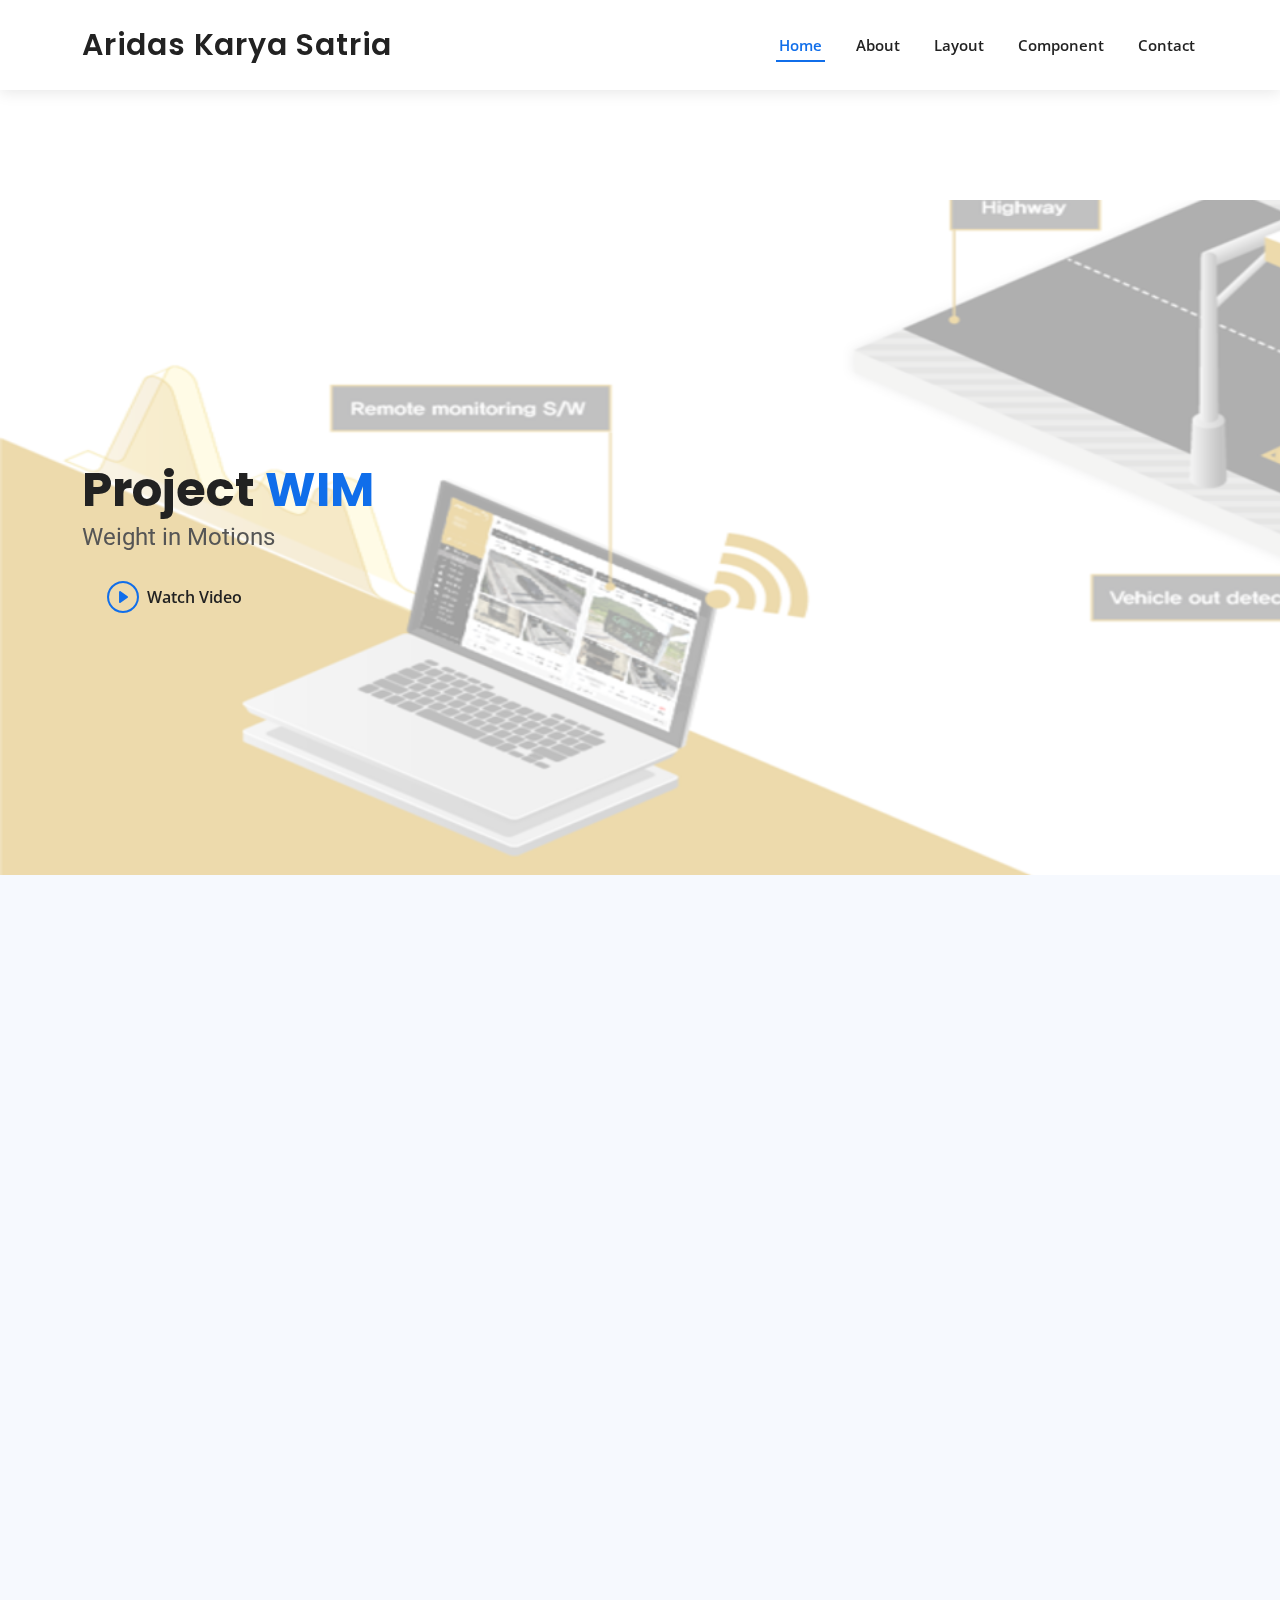
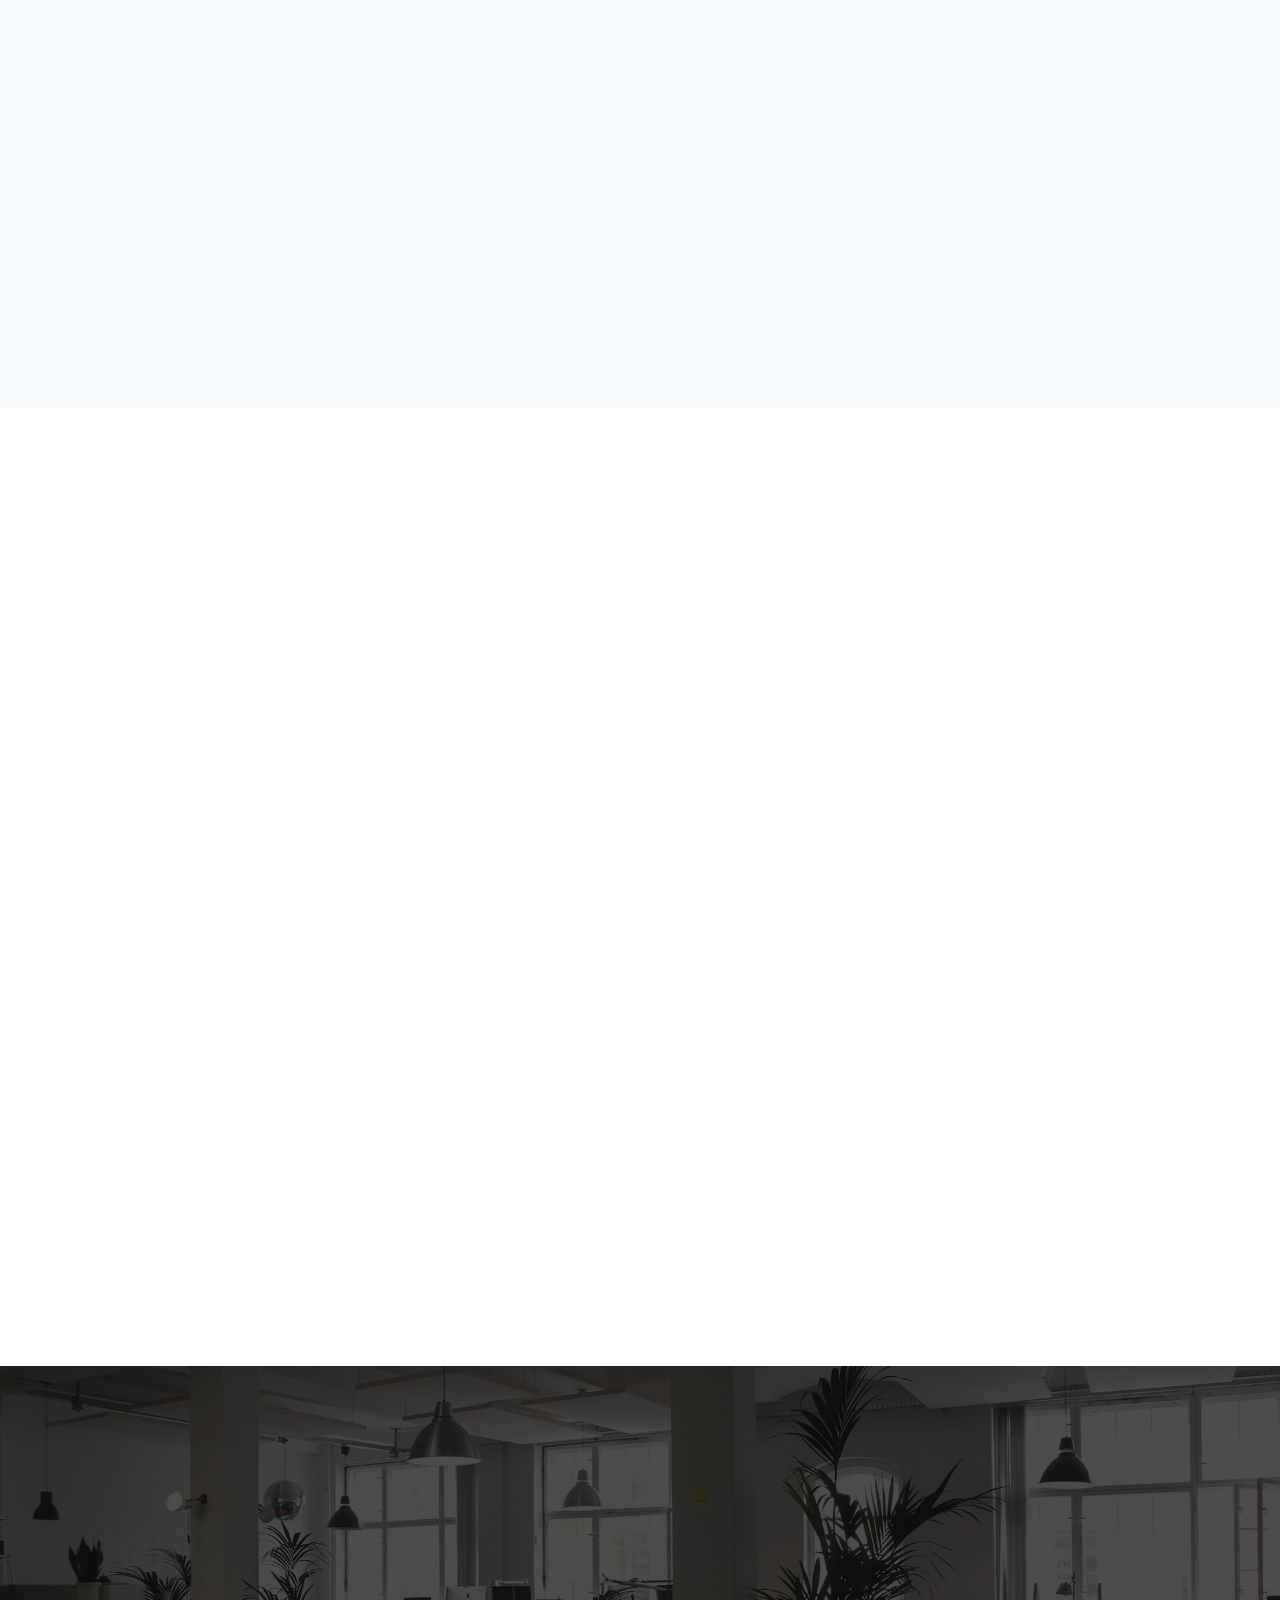
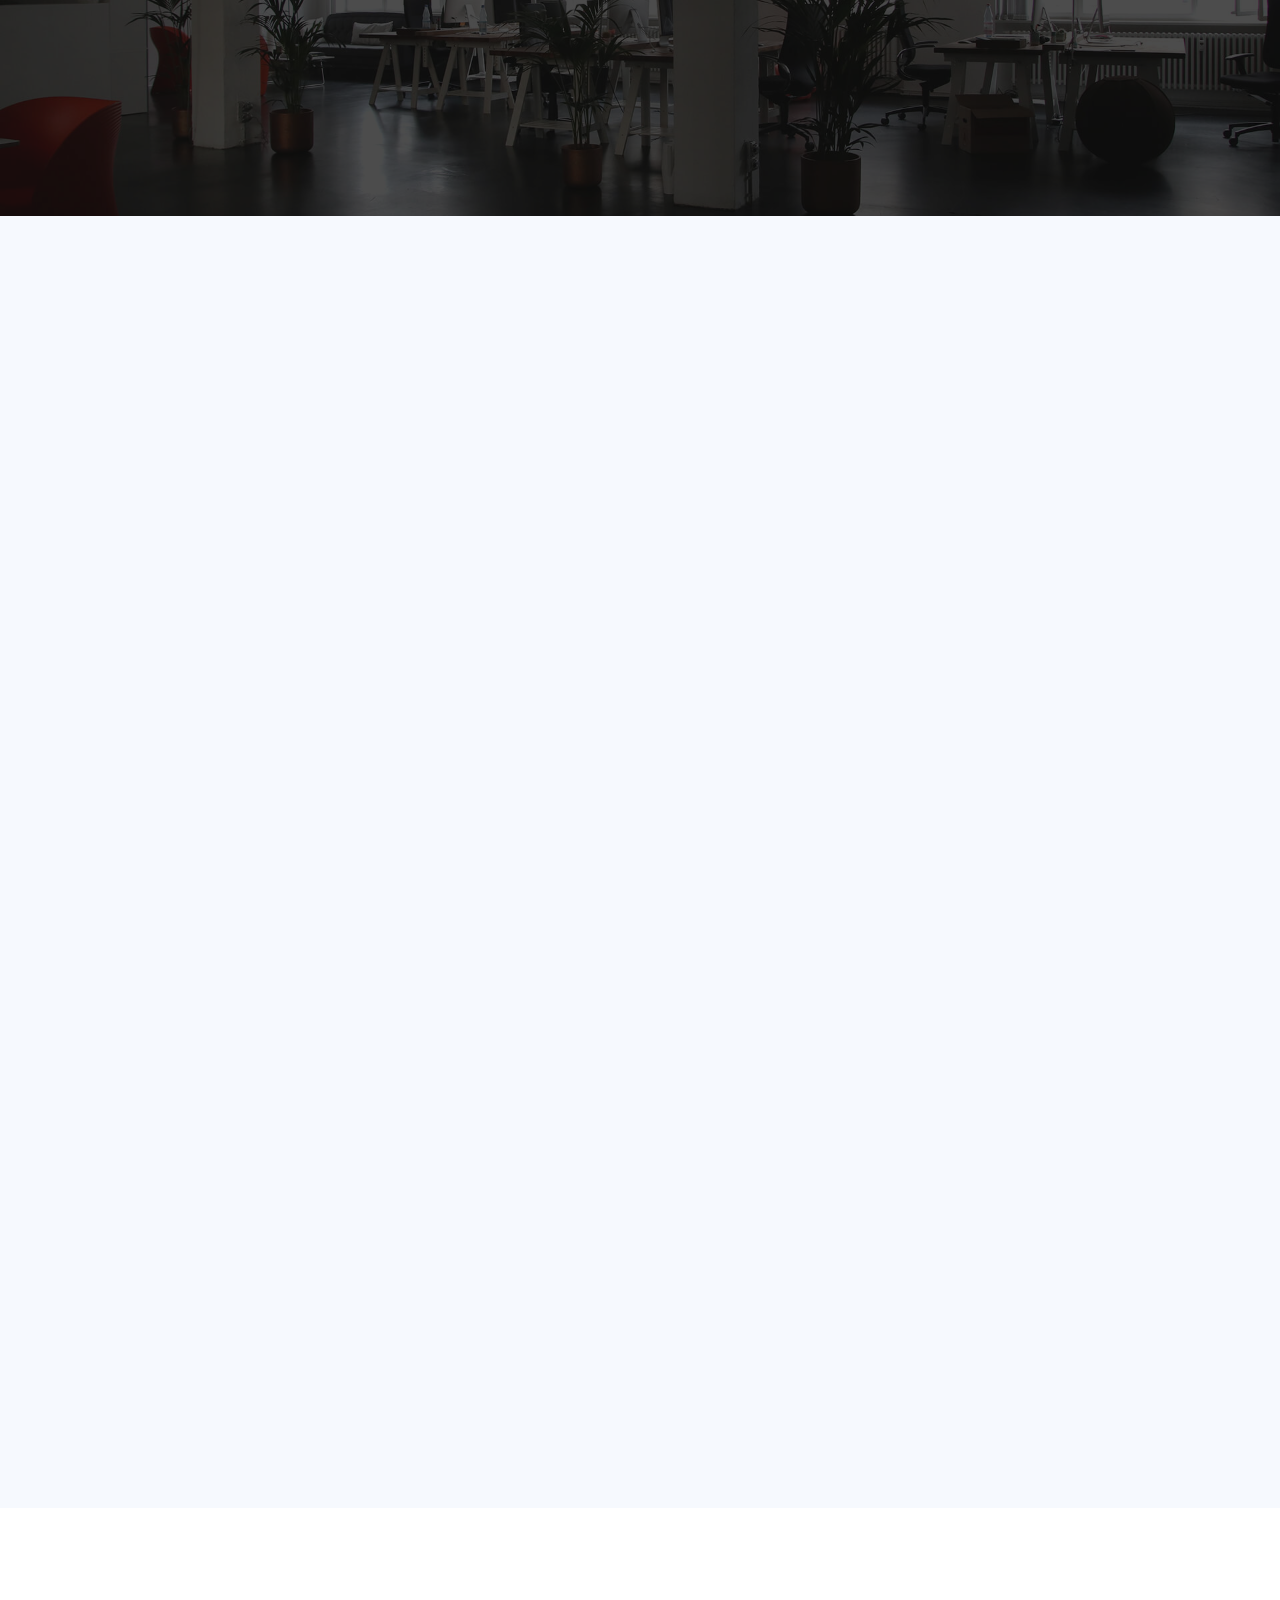
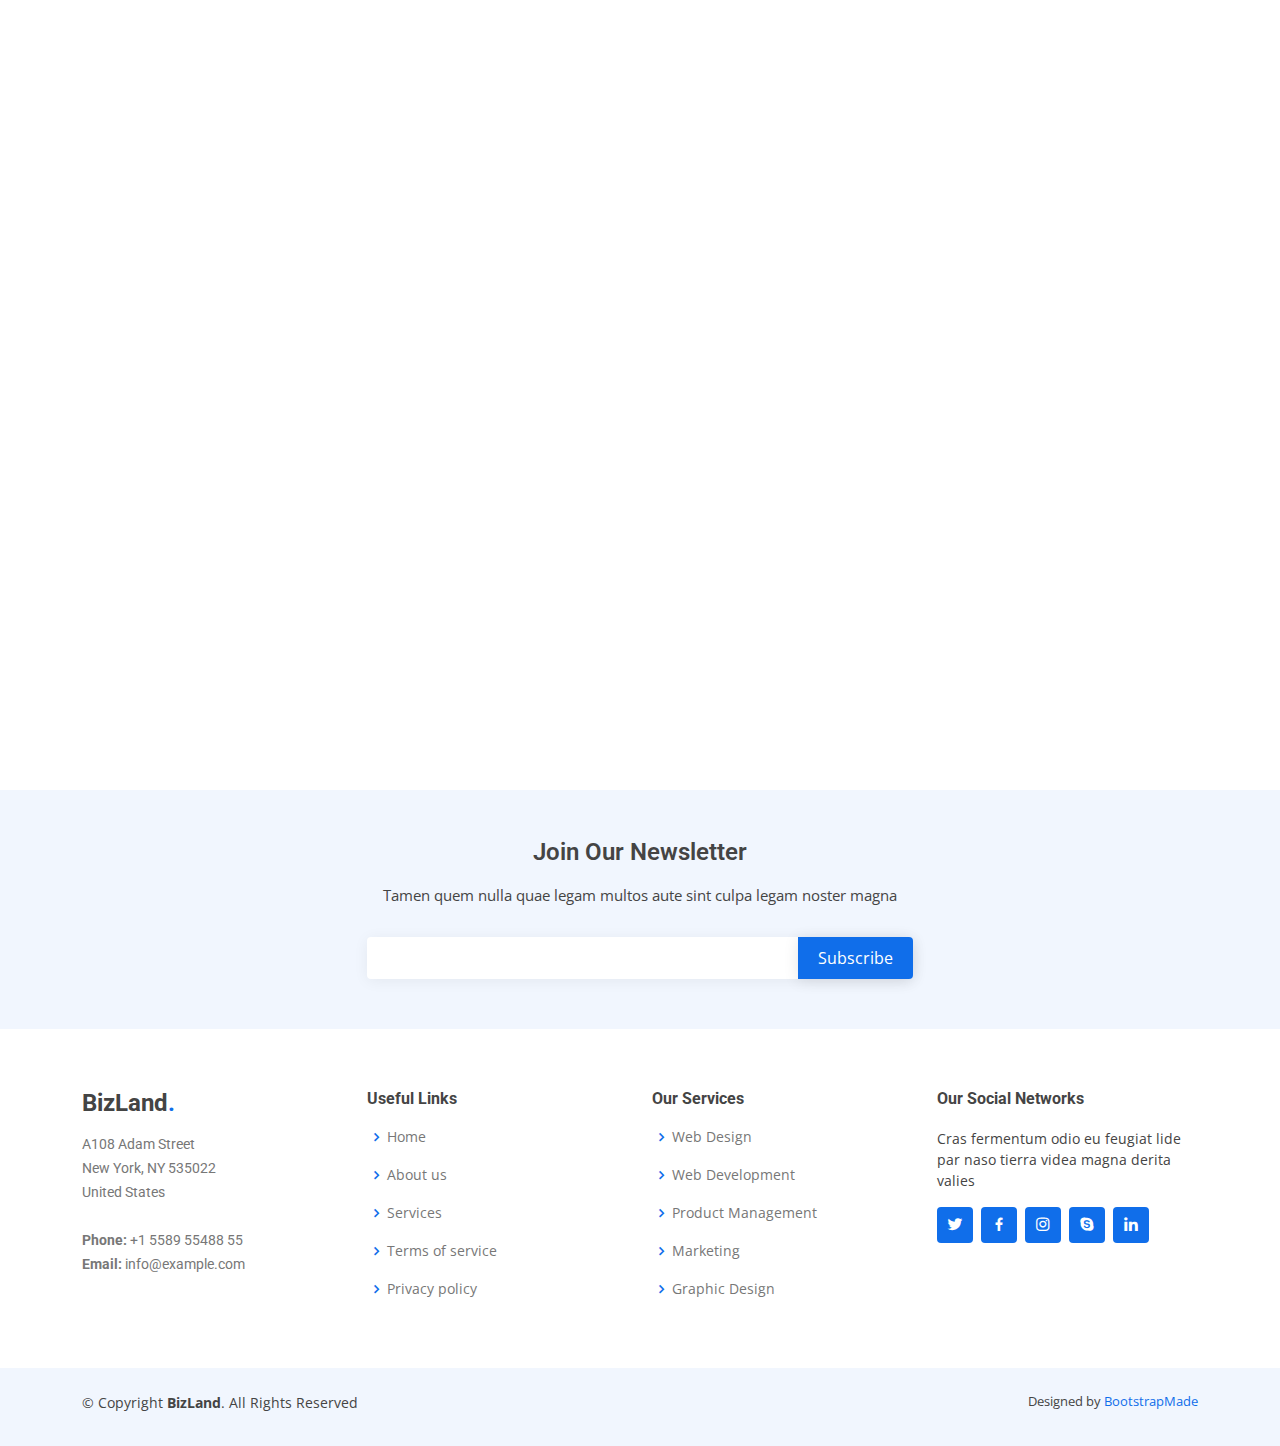
<file: index.html>
<!DOCTYPE html>
<html lang="en">
  <head>
    <meta charset="utf-8" />
    <meta content="width=device-width, initial-scale=1.0" name="viewport" />

    <title>Ajeng Yugo Pangestu - Project WIM</title>
    <meta content="" name="description" />
    <meta content="" name="keywords" />

    <!-- Favicons -->
    <link href="assets/img/favicon.png" rel="icon" />
    <link href="assets/img/apple-touch-icon.png" rel="apple-touch-icon" />

    <!-- Google Fonts -->
    <link href="https://fonts.googleapis.com/css?family=Open+Sans:300,300i,400,400i,600,600i,700,700i|Roboto:300,300i,400,400i,500,500i,600,600i,700,700i|Poppins:300,300i,400,400i,500,500i,600,600i,700,700i" rel="stylesheet" />

    <!-- Vendor CSS Files -->
    <link href="assets/vendor/aos/aos.css" rel="stylesheet" />
    <link href="assets/vendor/bootstrap/css/bootstrap.min.css" rel="stylesheet" />
    <link href="assets/vendor/bootstrap-icons/bootstrap-icons.css" rel="stylesheet" />
    <link href="assets/vendor/boxicons/css/boxicons.min.css" rel="stylesheet" />
    <link href="assets/vendor/glightbox/css/glightbox.min.css" rel="stylesheet" />
    <link href="assets/vendor/swiper/swiper-bundle.min.css" rel="stylesheet" />

    <!-- Template Main CSS File -->
    <link href="assets/css/style.css" rel="stylesheet" />

    <!-- =======================================================
  * Template Name: BizLand
  * Updated: Sep 18 2023 with Bootstrap v5.3.2
  * Template URL: https://bootstrapmade.com/bizland-bootstrap-business-template/
  * Author: BootstrapMade.com
  * License: https://bootstrapmade.com/license/
  ======================================================== -->
  </head>

  <body>
    <!-- ======= Top Bar ======= -->
    <!-- <section id="topbar" class="d-flex align-items-center">
    <div class="container d-flex justify-content-center justify-content-md-between">
      <div class="contact-info d-flex align-items-center">
        <i class="bi bi-envelope d-flex align-items-center"><a href="mailto:contact@example.com">contact@example.com</a></i>
        <i class="bi bi-phone d-flex align-items-center ms-4"><span>+1 5589 55488 55</span></i>
      </div>
      <div class="social-links d-none d-md-flex align-items-center">
        <a href="#" class="twitter"><i class="bi bi-twitter"></i></a>
        <a href="#" class="facebook"><i class="bi bi-facebook"></i></a>
        <a href="#" class="instagram"><i class="bi bi-instagram"></i></a>
        <a href="#" class="linkedin"><i class="bi bi-linkedin"></i></i></a>
      </div>
    </div>
  </section> -->

    <!-- ======= Header ======= -->
    <header id="header" class="d-flex align-items-center">
      <div class="container d-flex align-items-center justify-content-between">
        <h1 class="logo">
          <a href="index.html">Aridas Karya Satria</a>
        </h1>
        <!-- Uncomment below if you prefer to use an image logo -->
        <!-- <a href="index.html" class="logo"><img src="assets/img/logo.png" alt=""></a>-->

        <nav id="navbar" class="navbar">
          <ul>
            <li><a class="nav-link scrollto active" href="#hero">Home</a></li>
            <li><a class="nav-link scrollto" href="#about">About</a></li>
            <li><a class="nav-link scrollto" href="#services">Layout</a></li>
            <!-- <li><a class="nav-link scrollto" href="#portfolio">Portfolio</a></li> -->
            <li><a class="nav-link scrollto" href="#team">Component</a></li>
            <!-- <li class="dropdown">
              <a href="#"><span>Drop Down</span> <i class="bi bi-chevron-down"></i></a>
              <ul>
                <li><a href="#">Drop Down 1</a></li>
                <li class="dropdown">
                  <a href="#"><span>Deep Drop Down</span> <i class="bi bi-chevron-right"></i></a>
                  <ul>
                    <li><a href="#">Deep Drop Down 1</a></li>
                    <li><a href="#">Deep Drop Down 2</a></li>
                    <li><a href="#">Deep Drop Down 3</a></li>
                    <li><a href="#">Deep Drop Down 4</a></li>
                    <li><a href="#">Deep Drop Down 5</a></li>
                  </ul>
                </li>
                <li><a href="#">Drop Down 2</a></li>
                <li><a href="#">Drop Down 3</a></li>
                <li><a href="#">Drop Down 4</a></li>
              </ul>
            </li> -->
            <li><a class="nav-link scrollto" href="#contact">Contact</a></li>
          </ul>
          <i class="bi bi-list mobile-nav-toggle"></i>
        </nav>
        <!-- .navbar -->
      </div>
    </header>
    <!-- End Header -->

    <!-- ======= Hero Section ======= -->
    <section id="hero" class="d-flex align-items-center">
      <div class="container" data-aos="zoom-out" data-aos-delay="100">
        <h1>Project <span>WIM</span></h1>
        <h2>Weight in Motions</h2>
        <div class="d-flex">
          <!-- <a href="#about" class="btn-get-started scrollto" >Get Started</a> -->
          <a href="C:\Users\ajeng\Downloads\BizLand\assets\img\Weight in Motion Solution.mp4" class="glightbox btn-watch-video"><i class="bi bi-play-circle"></i><span>Watch Video</span></a>
        </div>
      </div>
    </section>
    <!-- End Hero -->

    <main id="main">
      <!-- ======= Featured Services Section ======= -->
      <!-- <section id="featured-services" class="featured-services">
        <div class="container" data-aos="fade-up">
          <div class="row">
            <div class="col-md-6 col-lg-3 d-flex align-items-stretch mb-5 mb-lg-0">
              <div class="icon-box" data-aos="fade-up" data-aos-delay="100">
                <div class="icon"><i class="bx bxl-dribbble"></i></div>
                <h4 class="title"><a href="">Lorem Ipsum</a></h4>
                <p class="description">Voluptatum deleniti atque corrupti quos dolores et quas molestias excepturi</p>
              </div>
            </div>

            <div class="col-md-6 col-lg-3 d-flex align-items-stretch mb-5 mb-lg-0">
              <div class="icon-box" data-aos="fade-up" data-aos-delay="200">
                <div class="icon"><i class="bx bx-file"></i></div>
                <h4 class="title"><a href="">Sed ut perspiciatis</a></h4>
                <p class="description">Duis aute irure dolor in reprehenderit in voluptate velit esse cillum dolore</p>
              </div>
            </div>

            <div class="col-md-6 col-lg-3 d-flex align-items-stretch mb-5 mb-lg-0">
              <div class="icon-box" data-aos="fade-up" data-aos-delay="300">
                <div class="icon"><i class="bx bx-tachometer"></i></div>
                <h4 class="title"><a href="">Magni Dolores</a></h4>
                <p class="description">Excepteur sint occaecat cupidatat non proident, sunt in culpa qui officia</p>
              </div>
            </div>

            <div class="col-md-6 col-lg-3 d-flex align-items-stretch mb-5 mb-lg-0">
              <div class="icon-box" data-aos="fade-up" data-aos-delay="400">
                <div class="icon"><i class="bx bx-world"></i></div>
                <h4 class="title"><a href="">Nemo Enim</a></h4>
                <p class="description">At vero eos et accusamus et iusto odio dignissimos ducimus qui blanditiis</p>
              </div>
            </div>
          </div>
        </div>
      </section> -->
      <!-- End Featured Services Section -->

      <!-- ======= About Section ======= -->
      <section id="about" class="about section-bg">
        <div class="container" data-aos="fade-up">
          <div class="section-title">
            <h2>About</h2>
            <h3>Find Out More <span>About WIM (Weight in Motions)</span></h3>
            <!-- <p>Ut possimus qui ut temporibus culpa velit eveniet modi omnis est adipisci expedita at voluptas atque vitae autem.</p> -->
          </div>
          <div class="row">
            <div class="col-lg-6" data-aos="fade-right" data-aos-delay="100">
              <img src="assets/img/about.jpg" class="img-fluid" alt="" />
            </div>
            <div class="col-lg-6 pt-4 pt-lg-0 content d-flex flex-column justify-content-center" data-aos="fade-up" data-aos-delay="100">
              <h3>Weigh in motion (WIM)</h3>
              <p class="fst-italic" class="text-xl-start">
                Weigh in motion (WIM) merupakan suatu sistem yang digunakan untuk melakukan pengukuran beban kendaraan dalam kondisi kendaraan bergerak. Saat ini ada solusi terbaru teknologi Weigh in motion (WIM) yaitu High Speed Weigh In
                Motion yang di dukung sistem komputer manajemen dengan keunggulan data monitoring kendaraan tidak terputus. Sistem ini dapat mendeteksi kendaraan dengan dimensi & berat berlebih selanjutnya data dapat ditampilkan di
                layar/papan display pada samping jalan untuk mengarahkan kendaraan tersebut ke pos pemeriksaan. .
              </p>
              <h3>Fungsi dari sistem WIM yaitu:</h3>
              <ul>
                <li>
                  <i class="bi bi-boombox-fill"></i>
                  <div>
                    <h5>Mengumpulkan data otomatis</h5>
                    <p>Mengetahui data kecepatan normal pengemudi 0,5 – 100 km/jam, Axle Road,Speed, Wheelbase & data kendaraan lainnya.</p>
                  </div>
                </li>
                <li>
                  <i class="bi bi-box-fill"></i>
                  <div>
                    <h5>Reorganisasi data otomatis</h5>
                    <p>Memproses beragam data secara otomatis seperti berat kendaraan, axle load, gross weight, wheelbase, axle type, speed, tanggal dan waktu serta data lainnya.</p>
                  </div>
                </li>
                <li>
                  <i class="bi bi-android2"></i>
                  <div>
                    <h5>Kriteria Overload</h5>
                    <p>Dapat melakukan setting nilai ambang batas sesuai regulasi yang berlaku.</p>
                  </div>
                </li>
                <li>
                  <i class="bi bi-backpack2-fill"></i>
                  <div>
                    <h5>Transmisi Data</h5>
                    <p>Data kendaraan yang kelebihan muatan dapat diunggah secara real-time ke server pusat.</p>
                  </div>
                </li>
              </ul>
              <p>
                Data Logger menerima perintah dari komputer seperti menghidupkan dan mematikan untuk memastikan integritas data. Sistem WIM dapat secara otomatis menyimpan data dan meminta pengiriman ulang data saat pengiriman data gagal.
              </p>
            </div>
          </div>
        </div>
      </section>
      <!-- End About Section -->

      <!-- ======= Skills Section ======= -->
      <!-- <section id="skills" class="skills">
        <div class="container" data-aos="fade-up">
          <div class="row skills-content">
            <div class="col-lg-6">
              <div class="progress">
                <span class="skill">HTML <i class="val">100%</i></span>
                <div class="progress-bar-wrap">
                  <div class="progress-bar" role="progressbar" aria-valuenow="100" aria-valuemin="0" aria-valuemax="100"></div>
                </div>
              </div>

              <div class="progress">
                <span class="skill">CSS <i class="val">90%</i></span>
                <div class="progress-bar-wrap">
                  <div class="progress-bar" role="progressbar" aria-valuenow="90" aria-valuemin="0" aria-valuemax="100"></div>
                </div>
              </div>

              <div class="progress">
                <span class="skill">JavaScript <i class="val">75%</i></span>
                <div class="progress-bar-wrap">
                  <div class="progress-bar" role="progressbar" aria-valuenow="75" aria-valuemin="0" aria-valuemax="100"></div>
                </div>
              </div>
            </div>

            <div class="col-lg-6">
              <div class="progress">
                <span class="skill">PHP <i class="val">80%</i></span>
                <div class="progress-bar-wrap">
                  <div class="progress-bar" role="progressbar" aria-valuenow="80" aria-valuemin="0" aria-valuemax="100"></div>
                </div>
              </div>

              <div class="progress">
                <span class="skill">WordPress/CMS <i class="val">90%</i></span>
                <div class="progress-bar-wrap">
                  <div class="progress-bar" role="progressbar" aria-valuenow="90" aria-valuemin="0" aria-valuemax="100"></div>
                </div>
              </div>

              <div class="progress">
                <span class="skill">Photoshop <i class="val">55%</i></span>
                <div class="progress-bar-wrap">
                  <div class="progress-bar" role="progressbar" aria-valuenow="55" aria-valuemin="0" aria-valuemax="100"></div>
                </div>
              </div>
            </div>
          </div>
        </div>
      </section> -->
      <!-- End Skills Section -->

      <!-- ======= Counts Section ======= -->
      <!-- <section id="counts" class="counts">
        <div class="container" data-aos="fade-up">
          <div class="row">
            <div class="col-lg-3 col-md-6">
              <div class="count-box">
                <i class="bi bi-emoji-smile"></i>
                <span data-purecounter-start="0" data-purecounter-end="232" data-purecounter-duration="1" class="purecounter"></span>
                <p>Happy Clients</p>
              </div>
            </div>

            <div class="col-lg-3 col-md-6 mt-5 mt-md-0">
              <div class="count-box">
                <i class="bi bi-journal-richtext"></i>
                <span data-purecounter-start="0" data-purecounter-end="521" data-purecounter-duration="1" class="purecounter"></span>
                <p>Projects</p>
              </div>
            </div>

            <div class="col-lg-3 col-md-6 mt-5 mt-lg-0">
              <div class="count-box">
                <i class="bi bi-headset"></i>
                <span data-purecounter-start="0" data-purecounter-end="1463" data-purecounter-duration="1" class="purecounter"></span>
                <p>Hours Of Support</p>
              </div>
            </div>

            <div class="col-lg-3 col-md-6 mt-5 mt-lg-0">
              <div class="count-box">
                <i class="bi bi-people"></i>
                <span data-purecounter-start="0" data-purecounter-end="15" data-purecounter-duration="1" class="purecounter"></span>
                <p>Hard Workers</p>
              </div>
            </div>
          </div>
        </div>
      </section> -->
      <!-- End Counts Section -->

      <!-- ======= Clients Section ======= -->
      <!-- <section id="clients" class="clients section-bg">
        <div class="container" data-aos="zoom-in">
          <div class="row">
            <div class="col-lg-2 col-md-4 col-6 d-flex align-items-center justify-content-center">
              <img src="assets/img/clients/client-1.png" class="img-fluid" alt="" />
            </div>

            <div class="col-lg-2 col-md-4 col-6 d-flex align-items-center justify-content-center">
              <img src="assets/img/clients/client-2.png" class="img-fluid" alt="" />
            </div>

            <div class="col-lg-2 col-md-4 col-6 d-flex align-items-center justify-content-center">
              <img src="assets/img/clients/client-3.png" class="img-fluid" alt="" />
            </div>

            <div class="col-lg-2 col-md-4 col-6 d-flex align-items-center justify-content-center">
              <img src="assets/img/clients/client-4.png" class="img-fluid" alt="" />
            </div>

            <div class="col-lg-2 col-md-4 col-6 d-flex align-items-center justify-content-center">
              <img src="assets/img/clients/client-5.png" class="img-fluid" alt="" />
            </div>

            <div class="col-lg-2 col-md-4 col-6 d-flex align-items-center justify-content-center">
              <img src="assets/img/clients/client-6.png" class="img-fluid" alt="" />
            </div>
          </div>
        </div>
      </section> -->
      <!-- End Clients Section -->

      <!-- ======= Services Section ======= -->
      <section id="services" class="services">
        <div class="container" data-aos="fade-up">
          <div class="section-title">
            <h2>Services</h2>
            <h3>Layout <span>WIM (Weight in Motions)</span></h3>
            <p>Ut possimus qui ut temporibus culpa velit eveniet modi omnis est adipisci expedita at voluptas atque vitae autem.</p>
          </div>
          <div class="rounded mx-auto d-block" data-aos="fade-center" data-aos-delay="100">
            <img src="assets\img\Layout System.jpg" class="img-fluid" alt="" />
          </div>
          <!-- <div class="row">
            <div class="col-lg-4 col-md-6 d-flex align-items-stretch" data-aos="zoom-in" data-aos-delay="100">
              <div class="icon-box">
                <div class="icon"><i class="bx bxl-dribbble"></i></div>
                <h4><a href="">Lorem Ipsum</a></h4>
                <p>Voluptatum deleniti atque corrupti quos dolores et quas molestias excepturi</p>
              </div>
            </div>

            <div class="col-lg-4 col-md-6 d-flex align-items-stretch mt-4 mt-md-0" data-aos="zoom-in" data-aos-delay="200">
              <div class="icon-box">
                <div class="icon"><i class="bx bx-file"></i></div>
                <h4><a href="">Sed ut perspiciatis</a></h4>
                <p>Duis aute irure dolor in reprehenderit in voluptate velit esse cillum dolore</p>
              </div>
            </div>

            <div class="col-lg-4 col-md-6 d-flex align-items-stretch mt-4 mt-lg-0" data-aos="zoom-in" data-aos-delay="300">
              <div class="icon-box">
                <div class="icon"><i class="bx bx-tachometer"></i></div>
                <h4><a href="">Magni Dolores</a></h4>
                <p>Excepteur sint occaecat cupidatat non proident, sunt in culpa qui officia</p>
              </div>
            </div>

            <div class="col-lg-4 col-md-6 d-flex align-items-stretch mt-4" data-aos="zoom-in" data-aos-delay="100">
              <div class="icon-box">
                <div class="icon"><i class="bx bx-world"></i></div>
                <h4><a href="">Nemo Enim</a></h4>
                <p>At vero eos et accusamus et iusto odio dignissimos ducimus qui blanditiis</p>
              </div>
            </div>

            <div class="col-lg-4 col-md-6 d-flex align-items-stretch mt-4" data-aos="zoom-in" data-aos-delay="200">
              <div class="icon-box">
                <div class="icon"><i class="bx bx-slideshow"></i></div>
                <h4><a href="">Dele cardo</a></h4>
                <p>Quis consequatur saepe eligendi voluptatem consequatur dolor consequuntur</p>
              </div>
            </div>

            <div class="col-lg-4 col-md-6 d-flex align-items-stretch mt-4" data-aos="zoom-in" data-aos-delay="300">
              <div class="icon-box">
                <div class="icon"><i class="bx bx-arch"></i></div>
                <h4><a href="">Divera don</a></h4>
                <p>Modi nostrum vel laborum. Porro fugit error sit minus sapiente sit aspernatur</p>
              </div>
            </div>
          </div> -->
        </div>
      </section>
      <!-- End Services Section -->

      <!-- ======= Testimonials Section ======= -->
      <section id="testimonials" class="testimonials">
        <div class="container" data-aos="zoom-in">
          <div class="testimonials-slider swiper" data-aos="fade-up" data-aos-delay="100">
            <div class="swiper-wrapper">
              <div class="swiper-slide">
                <div class="testimonial-item">
                  <img src="assets/img/testimonials/testimonials-1.jpg" class="testimonial-img" alt="" />
                  <h3>Saul Goodman</h3>
                  <h4>Ceo &amp; Founder</h4>
                  <p>
                    <i class="bx bxs-quote-alt-left quote-icon-left"></i>
                    Proin iaculis purus consequat sem cure digni ssim donec porttitora entum suscipit rhoncus. Accusantium quam, ultricies eget id, aliquam eget nibh et. Maecen aliquam, risus at semper.
                    <i class="bx bxs-quote-alt-right quote-icon-right"></i>
                  </p>
                </div>
              </div>
              <!-- End testimonial item -->

              <div class="swiper-slide">
                <div class="testimonial-item">
                  <img src="assets/img/testimonials/testimonials-2.jpg" class="testimonial-img" alt="" />
                  <h3>Sara Wilsson</h3>
                  <h4>Designer</h4>
                  <p>
                    <i class="bx bxs-quote-alt-left quote-icon-left"></i>
                    Export tempor illum tamen malis malis eram quae irure esse labore quem cillum quid cillum eram malis quorum velit fore eram velit sunt aliqua noster fugiat irure amet legam anim culpa.
                    <i class="bx bxs-quote-alt-right quote-icon-right"></i>
                  </p>
                </div>
              </div>
              <!-- End testimonial item -->

              <div class="swiper-slide">
                <div class="testimonial-item">
                  <img src="assets/img/testimonials/testimonials-3.jpg" class="testimonial-img" alt="" />
                  <h3>Jena Karlis</h3>
                  <h4>Store Owner</h4>
                  <p>
                    <i class="bx bxs-quote-alt-left quote-icon-left"></i>
                    Enim nisi quem export duis labore cillum quae magna enim sint quorum nulla quem veniam duis minim tempor labore quem eram duis noster aute amet eram fore quis sint minim.
                    <i class="bx bxs-quote-alt-right quote-icon-right"></i>
                  </p>
                </div>
              </div>
              <!-- End testimonial item -->

              <div class="swiper-slide">
                <div class="testimonial-item">
                  <img src="assets/img/testimonials/testimonials-4.jpg" class="testimonial-img" alt="" />
                  <h3>Matt Brandon</h3>
                  <h4>Freelancer</h4>
                  <p>
                    <i class="bx bxs-quote-alt-left quote-icon-left"></i>
                    Fugiat enim eram quae cillum dolore dolor amet nulla culpa multos export minim fugiat minim velit minim dolor enim duis veniam ipsum anim magna sunt elit fore quem dolore labore illum veniam.
                    <i class="bx bxs-quote-alt-right quote-icon-right"></i>
                  </p>
                </div>
              </div>
              <!-- End testimonial item -->

              <div class="swiper-slide">
                <div class="testimonial-item">
                  <img src="assets/img/testimonials/testimonials-5.jpg" class="testimonial-img" alt="" />
                  <h3>John Larson</h3>
                  <h4>Entrepreneur</h4>
                  <p>
                    <i class="bx bxs-quote-alt-left quote-icon-left"></i>
                    Quis quorum aliqua sint quem legam fore sunt eram irure aliqua veniam tempor noster veniam enim culpa labore duis sunt culpa nulla illum cillum fugiat legam esse veniam culpa fore nisi cillum quid.
                    <i class="bx bxs-quote-alt-right quote-icon-right"></i>
                  </p>
                </div>
              </div>
              <!-- End testimonial item -->
            </div>
            <div class="swiper-pagination"></div>
          </div>
        </div>
      </section>
      <!-- End Testimonials Section -->

      <!-- ======= Team Section ======= -->
      <section id="team" class="team section-bg">
        <div class="container" data-aos="fade-up">
          <div class="section-title">
            <h2>COMPONENT</h2>
            <h3>INSTRUMEN & SENSOR PADA SISTEM<span>WEIGH IN MOTION</span></h3>
            <p>Ut possimus qui ut temporibus culpa velit eveniet modi omnis est adipisci expedita at voluptas atque vitae autem.</p>
          </div>

          <div class="row">
            <div class="col-lg-4 col-md-4 d-flex align-items-stretch" data-aos="fade-up" data-aos-delay="100">
              <div class="member">
                <div class="member-img">
                  <img src="assets\img\team\quartz sensor.jpg" class="img-fluid" alt="" />
                </div>
                <div class="member-info">
                  <h4 class="text-center"><a class="nav-link scrollto active" href="tabel-1.html">Quartz Dynamic Weighing Sensor</a></h4>
                </div>
              </div>
            </div>

            <div class="col-lg-4 col-md-4 d-flex align-items-stretch" data-aos="fade-up" data-aos-delay="200">
              <div class="member">
                <div class="member-img">
                  <img src="assets\img\team\weighing-instruments-of-high-speed-WIM.jpg" class="img-fluid" alt="" />
                </div>
                <div class="member-info">
                  <h4 class="text-center"><a class="nav-link scrollto active" href="tabel-2.html">X21 Weighing Instruments of</a></h4>
                  <h4 class="text-center"><a class="nav-link scrollto active" href="tabel-2.html">High Speed WIM</a></h4>
                </div>
              </div>
            </div>

            <div class="col-lg-4 col-md-4 d-flex align-items-stretch" data-aos="fade-up" data-aos-delay="300">
              <div class="member">
                <div class="member-img">
                  <img src="assets\img\team\weghing control indicators.jpg" class="img-fluid" alt="" />
                </div>
                <div class="member-info">
                  <h4 class="text-center"><a class="nav-link scrollto active" href="tabel-3.html">Weighing Control Indicator</a></h4>
                </div>
              </div>
            </div>

            <div class="col-lg-4 col-md-4 d-flex align-items-stretch" data-aos="fade-up" data-aos-delay="400">
              <div class="member">
                <div class="member-img">
                  <img src="assets\img\team\charge-amplifier.jpeg" class="img-fluid" alt="" />
                </div>
                <div class="member-info">
                  <h4 class="text-center"><a class="nav-link scrollto active" href="tabel-4.html">Charge Amplifier</a></h4>
                </div>
              </div>
            </div>
            <div class="col-lg-4 col-md-4 d-flex align-items-stretch" data-aos="fade-up" data-aos-delay="400">
              <div class="member">
                <div class="member-img">
                  <img src="assets\img\team\cctvjpg.jpg" class="img-fluid" alt="" />
                </div>
                <div class="member-info">
                  <h4 class="text-center"><a class="nav-link scrollto active" href="">Camera CCTV</a></h4>
                </div>
              </div>
            </div>
            <div class="col-lg-4 col-md- d-flex align-items-stretch" data-aos="fade-up" data-aos-delay="400">
              <div class="member">
                <div class="member-img">
                  <img src="assets\img\team\weighing module of low speed.jpg" class="img-fluid" alt="" />
                </div>
                <div class="member-info">
                  <h4 class="text-center"><a class="nav-link scrollto active" href="tabel-5.html">Weighing Moudle of</a></h4>
                  <h4 class="text-center"><a class="nav-link scrollto active" href="tabel-5.html">Low Speed WIM</a></h4>
                </div>
              </div>
            </div>
            <div class="col-lg-4 col-md-6 d-flex align-items-stretch" data-aos="fade-up" data-aos-delay="400">
              <div class="member">
                <div class="member-img">
                  <img src="assets\img\team\piezoelectric-traffic-sensor.jpg" class="img-fluid" alt="" />
                </div>
                <div class="member-info">
                  <h4 class="text-center"><a class="nav-link scrollto active" href="tabel-6.html">Wheel Identifier</a></h4>
                </div>
              </div>
            </div>
            <div class="col-lg-4 col-md-6 d-flex align-items-stretch" data-aos="fade-up" data-aos-delay="400">
              <div class="member">
                <div class="member-img">
                  <img src="assets\img\team\Laser measurements control.jpg" class="img-fluid" alt="" />
                </div>
                <div class="member-info">
                  <h4 class="text-center"><a class="nav-link scrollto active" href="https://www.wim-system.com/sale-21903621-weigh-in-motion-vehicle-contour-detection-sensor-80km-h-overload-detection.html">Laser Measurements Sensor</a></h4>
                </div>
              </div>
            </div>
            <div class="col-lg-4 col-md-6 d-flex align-items-stretch" data-aos="fade-up" data-aos-delay="400">
              <div class="member">
                <div class="member-img">
                  <img src="assets\img\team\infrared vehicle separator.jpg" class="img-fluid" alt="" />
                </div>
                <div class="member-info">
                  <h4 class="text-center"><a class="nav-link scrollto active" href="">Infrared Vehicle Separator</a></h4>
                </div>
              </div>
            </div>
          </div>
        </div>
      </section>
      <!-- End Team Section -->

      <!-- ======= Contact Section ======= -->
      <section id="contact" class="contact">
        <div class="container" data-aos="fade-up">
          <div class="section-title">
            <h2>Contact</h2>
            <h3><span>Contact Us</span></h3>
            <p>Ut possimus qui ut temporibus culpa velit eveniet modi omnis est adipisci expedita at voluptas atque vitae autem.</p>
          </div>

          <div class="row" data-aos="fade-up" data-aos-delay="100">
            <div class="col-lg-6">
              <div class="info-box mb-4">
                <i class="bx bx-map"></i>
                <h3>Our Address</h3>
                <p>A108 Adam Street, New York, NY 535022</p>
              </div>
            </div>

            <div class="col-lg-3 col-md-6">
              <div class="info-box mb-4">
                <i class="bx bx-envelope"></i>
                <h3>Email Us</h3>
                <p>contact@example.com</p>
              </div>
            </div>

            <div class="col-lg-3 col-md-6">
              <div class="info-box mb-4">
                <i class="bx bx-phone-call"></i>
                <h3>Call Us</h3>
                <p>+1 5589 55488 55</p>
              </div>
            </div>
          </div>

          <div class="row" data-aos="fade-up" data-aos-delay="100">
            <div class="col-lg-6">
              <iframe
                class="mb-4 mb-lg-0"
                src="https://www.google.com/maps/embed?pb=!1m14!1m8!1m3!1d12097.433213460943!2d-74.0062269!3d40.7101282!3m2!1i1024!2i768!4f13.1!3m3!1m2!1s0x0%3A0xb89d1fe6bc499443!2sDowntown+Conference+Center!5e0!3m2!1smk!2sbg!4v1539943755621"
                frameborder="0"
                style="border: 0; width: 100%; height: 384px"
                allowfullscreen
              ></iframe>
            </div>

            <div class="col-lg-6">
              <form action="forms/contact.php" method="post" role="form" class="php-email-form">
                <div class="row">
                  <div class="col form-group">
                    <input type="text" name="name" class="form-control" id="name" placeholder="Your Name" required />
                  </div>
                  <div class="col form-group">
                    <input type="email" class="form-control" name="email" id="email" placeholder="Your Email" required />
                  </div>
                </div>
                <div class="form-group">
                  <input type="text" class="form-control" name="subject" id="subject" placeholder="Subject" required />
                </div>
                <div class="form-group">
                  <textarea class="form-control" name="message" rows="5" placeholder="Message" required></textarea>
                </div>
                <div class="my-3">
                  <div class="loading">Loading</div>
                  <div class="error-message"></div>
                  <div class="sent-message">Your message has been sent. Thank you!</div>
                </div>
                <div class="text-center"><button type="submit">Send Message</button></div>
              </form>
            </div>
          </div>
        </div>
      </section>
      <!-- End Contact Section -->
    </main>
    <!-- End #main -->

    <!-- ======= Footer ======= -->
    <footer id="footer">
      <div class="footer-newsletter">
        <div class="container">
          <div class="row justify-content-center">
            <div class="col-lg-6">
              <h4>Join Our Newsletter</h4>
              <p>Tamen quem nulla quae legam multos aute sint culpa legam noster magna</p>
              <form action="" method="post"><input type="email" name="email" /><input type="submit" value="Subscribe" /></form>
            </div>
          </div>
        </div>
      </div>

      <div class="footer-top">
        <div class="container">
          <div class="row">
            <div class="col-lg-3 col-md-6 footer-contact">
              <h3>BizLand<span>.</span></h3>
              <p>
                A108 Adam Street <br />
                New York, NY 535022<br />
                United States <br /><br />
                <strong>Phone:</strong> +1 5589 55488 55<br />
                <strong>Email:</strong> info@example.com<br />
              </p>
            </div>

            <div class="col-lg-3 col-md-6 footer-links">
              <h4>Useful Links</h4>
              <ul>
                <li><i class="bx bx-chevron-right"></i> <a href="#">Home</a></li>
                <li><i class="bx bx-chevron-right"></i> <a href="#">About us</a></li>
                <li><i class="bx bx-chevron-right"></i> <a href="#">Services</a></li>
                <li><i class="bx bx-chevron-right"></i> <a href="#">Terms of service</a></li>
                <li><i class="bx bx-chevron-right"></i> <a href="#">Privacy policy</a></li>
              </ul>
            </div>

            <div class="col-lg-3 col-md-6 footer-links">
              <h4>Our Services</h4>
              <ul>
                <li><i class="bx bx-chevron-right"></i> <a href="#">Web Design</a></li>
                <li><i class="bx bx-chevron-right"></i> <a href="#">Web Development</a></li>
                <li><i class="bx bx-chevron-right"></i> <a href="#">Product Management</a></li>
                <li><i class="bx bx-chevron-right"></i> <a href="#">Marketing</a></li>
                <li><i class="bx bx-chevron-right"></i> <a href="#">Graphic Design</a></li>
              </ul>
            </div>

            <div class="col-lg-3 col-md-6 footer-links">
              <h4>Our Social Networks</h4>
              <p>Cras fermentum odio eu feugiat lide par naso tierra videa magna derita valies</p>
              <div class="social-links mt-3">
                <a href="#" class="twitter"><i class="bx bxl-twitter"></i></a>
                <a href="#" class="facebook"><i class="bx bxl-facebook"></i></a>
                <a href="#" class="instagram"><i class="bx bxl-instagram"></i></a>
                <a href="#" class="google-plus"><i class="bx bxl-skype"></i></a>
                <a href="#" class="linkedin"><i class="bx bxl-linkedin"></i></a>
              </div>
            </div>
          </div>
        </div>
      </div>

      <div class="container py-4">
        <div class="copyright">
          &copy; Copyright <strong><span>BizLand</span></strong
          >. All Rights Reserved
        </div>
        <div class="credits">
          <!-- All the links in the footer should remain intact. -->
          <!-- You can delete the links only if you purchased the pro version. -->
          <!-- Licensing information: https://bootstrapmade.com/license/ -->
          <!-- Purchase the pro version with working PHP/AJAX contact form: https://bootstrapmade.com/bizland-bootstrap-business-template/ -->
          Designed by <a href="https://bootstrapmade.com/">BootstrapMade</a>
        </div>
      </div>
    </footer>
    <!-- End Footer -->

    <div id="preloader"></div>
    <a href="#" class="back-to-top d-flex align-items-center justify-content-center"><i class="bi bi-arrow-up-short"></i></a>

    <!-- Vendor JS Files -->
    <script src="assets/vendor/purecounter/purecounter_vanilla.js"></script>
    <script src="assets/vendor/aos/aos.js"></script>
    <script src="assets/vendor/bootstrap/js/bootstrap.bundle.min.js"></script>
    <script src="assets/vendor/glightbox/js/glightbox.min.js"></script>
    <script src="assets/vendor/isotope-layout/isotope.pkgd.min.js"></script>
    <script src="assets/vendor/swiper/swiper-bundle.min.js"></script>
    <script src="assets/vendor/waypoints/noframework.waypoints.js"></script>
    <script src="assets/vendor/php-email-form/validate.js"></script>

    <!-- Template Main JS File -->
    <script src="assets/js/main.js"></script>
  </body>
</html>
</file>
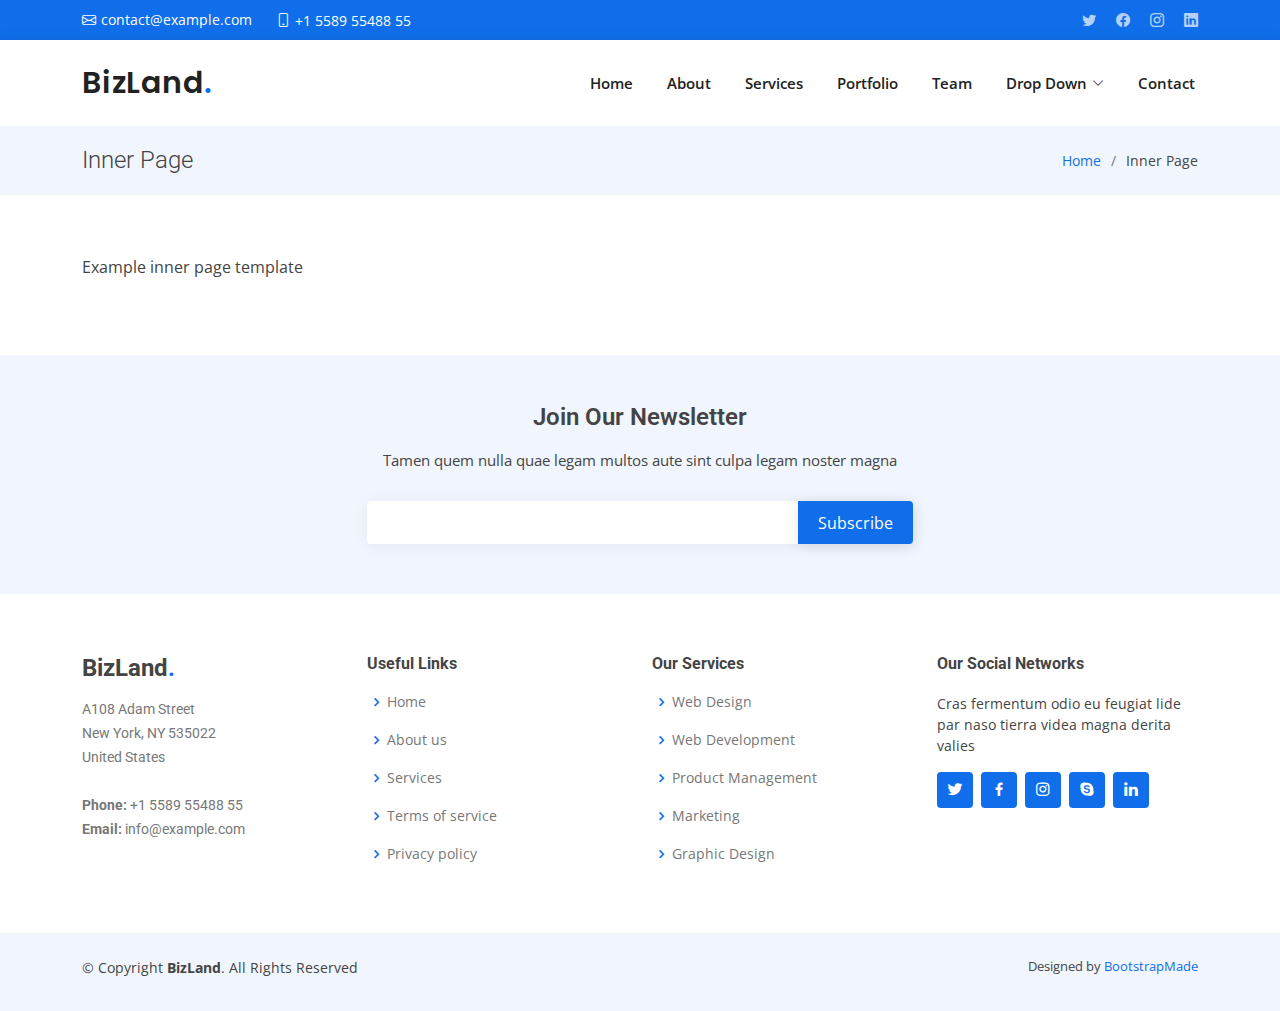
<file: inner-page.html>
<!DOCTYPE html>
<html lang="en">

<head>
  <meta charset="utf-8">
  <meta content="width=device-width, initial-scale=1.0" name="viewport">

  <title>Inner Page - BizLand Bootstrap Template</title>
  <meta content="" name="description">
  <meta content="" name="keywords">

  <!-- Favicons -->
  <link href="assets/img/favicon.png" rel="icon">
  <link href="assets/img/apple-touch-icon.png" rel="apple-touch-icon">

  <!-- Google Fonts -->
  <link href="https://fonts.googleapis.com/css?family=Open+Sans:300,300i,400,400i,600,600i,700,700i|Roboto:300,300i,400,400i,500,500i,600,600i,700,700i|Poppins:300,300i,400,400i,500,500i,600,600i,700,700i" rel="stylesheet">

  <!-- Vendor CSS Files -->
  <link href="assets/vendor/aos/aos.css" rel="stylesheet">
  <link href="assets/vendor/bootstrap/css/bootstrap.min.css" rel="stylesheet">
  <link href="assets/vendor/bootstrap-icons/bootstrap-icons.css" rel="stylesheet">
  <link href="assets/vendor/boxicons/css/boxicons.min.css" rel="stylesheet">
  <link href="assets/vendor/glightbox/css/glightbox.min.css" rel="stylesheet">
  <link href="assets/vendor/swiper/swiper-bundle.min.css" rel="stylesheet">

  <!-- Template Main CSS File -->
  <link href="assets/css/style.css" rel="stylesheet">

  <!-- =======================================================
  * Template Name: BizLand
  * Updated: Sep 18 2023 with Bootstrap v5.3.2
  * Template URL: https://bootstrapmade.com/bizland-bootstrap-business-template/
  * Author: BootstrapMade.com
  * License: https://bootstrapmade.com/license/
  ======================================================== -->
</head>

<body>

  <!-- ======= Top Bar ======= -->
  <section id="topbar" class="d-flex align-items-center">
    <div class="container d-flex justify-content-center justify-content-md-between">
      <div class="contact-info d-flex align-items-center">
        <i class="bi bi-envelope d-flex align-items-center"><a href="mailto:contact@example.com">contact@example.com</a></i>
        <i class="bi bi-phone d-flex align-items-center ms-4"><span>+1 5589 55488 55</span></i>
      </div>
      <div class="social-links d-none d-md-flex align-items-center">
        <a href="#" class="twitter"><i class="bi bi-twitter"></i></a>
        <a href="#" class="facebook"><i class="bi bi-facebook"></i></a>
        <a href="#" class="instagram"><i class="bi bi-instagram"></i></a>
        <a href="#" class="linkedin"><i class="bi bi-linkedin"></i></i></a>
      </div>
    </div>
  </section>

  <!-- ======= Header ======= -->
  <header id="header" class="d-flex align-items-center">
    <div class="container d-flex align-items-center justify-content-between">

      <h1 class="logo"><a href="index.html">BizLand<span>.</span></a></h1>
      <!-- Uncomment below if you prefer to use an image logo -->
      <!-- <a href="index.html" class="logo"><img src="assets/img/logo.png" alt=""></a>-->

      <nav id="navbar" class="navbar">
        <ul>
          <li><a class="nav-link scrollto " href="#hero">Home</a></li>
          <li><a class="nav-link scrollto" href="#about">About</a></li>
          <li><a class="nav-link scrollto" href="#services">Services</a></li>
          <li><a class="nav-link scrollto " href="#portfolio">Portfolio</a></li>
          <li><a class="nav-link scrollto" href="#team">Team</a></li>
          <li class="dropdown"><a href="#"><span>Drop Down</span> <i class="bi bi-chevron-down"></i></a>
            <ul>
              <li><a href="#">Drop Down 1</a></li>
              <li class="dropdown"><a href="#"><span>Deep Drop Down</span> <i class="bi bi-chevron-right"></i></a>
                <ul>
                  <li><a href="#">Deep Drop Down 1</a></li>
                  <li><a href="#">Deep Drop Down 2</a></li>
                  <li><a href="#">Deep Drop Down 3</a></li>
                  <li><a href="#">Deep Drop Down 4</a></li>
                  <li><a href="#">Deep Drop Down 5</a></li>
                </ul>
              </li>
              <li><a href="#">Drop Down 2</a></li>
              <li><a href="#">Drop Down 3</a></li>
              <li><a href="#">Drop Down 4</a></li>
            </ul>
          </li>
          <li><a class="nav-link scrollto" href="#contact">Contact</a></li>
        </ul>
        <i class="bi bi-list mobile-nav-toggle"></i>
      </nav><!-- .navbar -->

    </div>
  </header><!-- End Header -->

  <main id="main" data-aos="fade-up">

    <!-- ======= Breadcrumbs ======= -->
    <section class="breadcrumbs">
      <div class="container">

        <div class="d-flex justify-content-between align-items-center">
          <h2>Inner Page</h2>
          <ol>
            <li><a href="index.html">Home</a></li>
            <li>Inner Page</li>
          </ol>
        </div>

      </div>
    </section><!-- End Breadcrumbs -->

    <section class="inner-page">
      <div class="container">
        <p>
          Example inner page template
        </p>
      </div>
    </section>

  </main><!-- End #main -->

  <!-- ======= Footer ======= -->
  <footer id="footer">

    <div class="footer-newsletter">
      <div class="container">
        <div class="row justify-content-center">
          <div class="col-lg-6">
            <h4>Join Our Newsletter</h4>
            <p>Tamen quem nulla quae legam multos aute sint culpa legam noster magna</p>
            <form action="" method="post">
              <input type="email" name="email"><input type="submit" value="Subscribe">
            </form>
          </div>
        </div>
      </div>
    </div>

    <div class="footer-top">
      <div class="container">
        <div class="row">

          <div class="col-lg-3 col-md-6 footer-contact">
            <h3>BizLand<span>.</span></h3>
            <p>
              A108 Adam Street <br>
              New York, NY 535022<br>
              United States <br><br>
              <strong>Phone:</strong> +1 5589 55488 55<br>
              <strong>Email:</strong> info@example.com<br>
            </p>
          </div>

          <div class="col-lg-3 col-md-6 footer-links">
            <h4>Useful Links</h4>
            <ul>
              <li><i class="bx bx-chevron-right"></i> <a href="#">Home</a></li>
              <li><i class="bx bx-chevron-right"></i> <a href="#">About us</a></li>
              <li><i class="bx bx-chevron-right"></i> <a href="#">Services</a></li>
              <li><i class="bx bx-chevron-right"></i> <a href="#">Terms of service</a></li>
              <li><i class="bx bx-chevron-right"></i> <a href="#">Privacy policy</a></li>
            </ul>
          </div>

          <div class="col-lg-3 col-md-6 footer-links">
            <h4>Our Services</h4>
            <ul>
              <li><i class="bx bx-chevron-right"></i> <a href="#">Web Design</a></li>
              <li><i class="bx bx-chevron-right"></i> <a href="#">Web Development</a></li>
              <li><i class="bx bx-chevron-right"></i> <a href="#">Product Management</a></li>
              <li><i class="bx bx-chevron-right"></i> <a href="#">Marketing</a></li>
              <li><i class="bx bx-chevron-right"></i> <a href="#">Graphic Design</a></li>
            </ul>
          </div>

          <div class="col-lg-3 col-md-6 footer-links">
            <h4>Our Social Networks</h4>
            <p>Cras fermentum odio eu feugiat lide par naso tierra videa magna derita valies</p>
            <div class="social-links mt-3">
              <a href="#" class="twitter"><i class="bx bxl-twitter"></i></a>
              <a href="#" class="facebook"><i class="bx bxl-facebook"></i></a>
              <a href="#" class="instagram"><i class="bx bxl-instagram"></i></a>
              <a href="#" class="google-plus"><i class="bx bxl-skype"></i></a>
              <a href="#" class="linkedin"><i class="bx bxl-linkedin"></i></a>
            </div>
          </div>

        </div>
      </div>
    </div>

    <div class="container py-4">
      <div class="copyright">
        &copy; Copyright <strong><span>BizLand</span></strong>. All Rights Reserved
      </div>
      <div class="credits">
        <!-- All the links in the footer should remain intact. -->
        <!-- You can delete the links only if you purchased the pro version. -->
        <!-- Licensing information: https://bootstrapmade.com/license/ -->
        <!-- Purchase the pro version with working PHP/AJAX contact form: https://bootstrapmade.com/bizland-bootstrap-business-template/ -->
        Designed by <a href="https://bootstrapmade.com/">BootstrapMade</a>
      </div>
    </div>
  </footer><!-- End Footer -->

  <div id="preloader"></div>
  <a href="#" class="back-to-top d-flex align-items-center justify-content-center"><i class="bi bi-arrow-up-short"></i></a>

  <!-- Vendor JS Files -->
  <script src="assets/vendor/purecounter/purecounter_vanilla.js"></script>
  <script src="assets/vendor/aos/aos.js"></script>
  <script src="assets/vendor/bootstrap/js/bootstrap.bundle.min.js"></script>
  <script src="assets/vendor/glightbox/js/glightbox.min.js"></script>
  <script src="assets/vendor/isotope-layout/isotope.pkgd.min.js"></script>
  <script src="assets/vendor/swiper/swiper-bundle.min.js"></script>
  <script src="assets/vendor/waypoints/noframework.waypoints.js"></script>
  <script src="assets/vendor/php-email-form/validate.js"></script>

  <!-- Template Main JS File -->
  <script src="assets/js/main.js"></script>

</body>

</html>
</file>
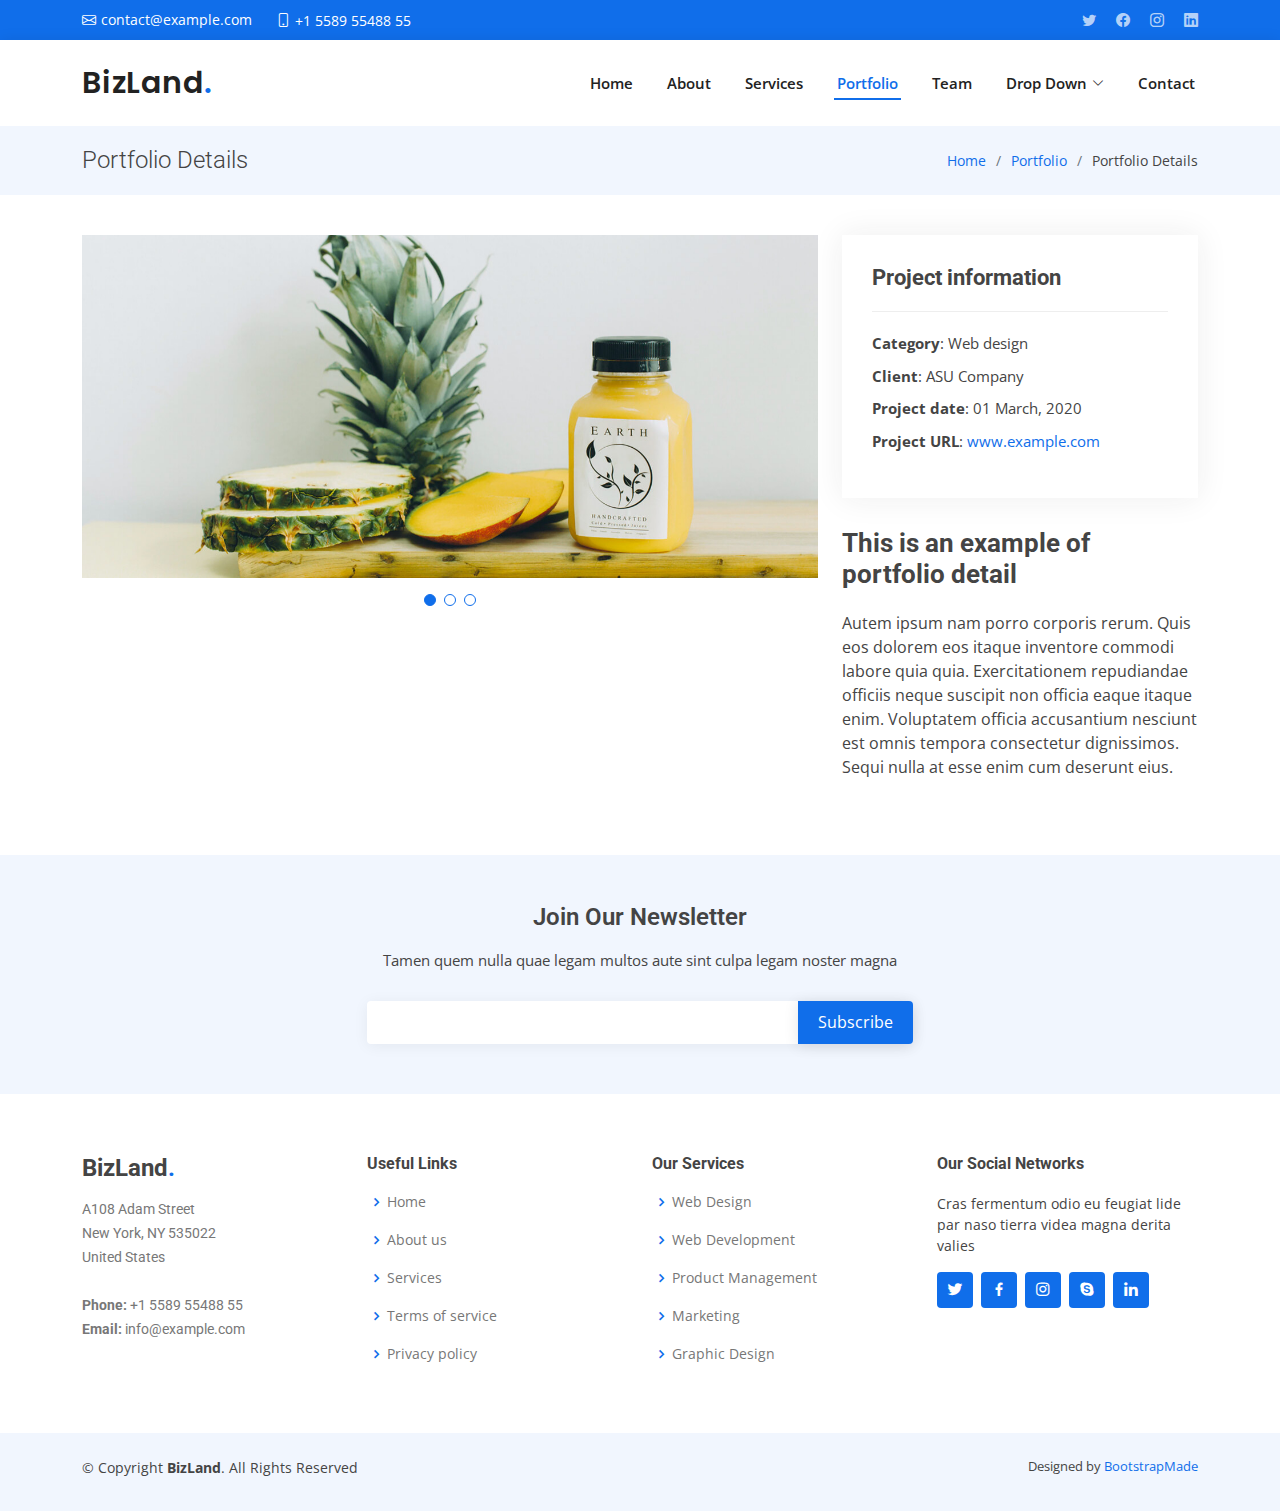
<file: portfolio-details.html>
<!DOCTYPE html>
<html lang="en">

<head>
  <meta charset="utf-8">
  <meta content="width=device-width, initial-scale=1.0" name="viewport">

  <title>Portfolio Details - BizLand Bootstrap Template</title>
  <meta content="" name="description">
  <meta content="" name="keywords">

  <!-- Favicons -->
  <link href="assets/img/favicon.png" rel="icon">
  <link href="assets/img/apple-touch-icon.png" rel="apple-touch-icon">

  <!-- Google Fonts -->
  <link href="https://fonts.googleapis.com/css?family=Open+Sans:300,300i,400,400i,600,600i,700,700i|Roboto:300,300i,400,400i,500,500i,600,600i,700,700i|Poppins:300,300i,400,400i,500,500i,600,600i,700,700i" rel="stylesheet">

  <!-- Vendor CSS Files -->
  <link href="assets/vendor/aos/aos.css" rel="stylesheet">
  <link href="assets/vendor/bootstrap/css/bootstrap.min.css" rel="stylesheet">
  <link href="assets/vendor/bootstrap-icons/bootstrap-icons.css" rel="stylesheet">
  <link href="assets/vendor/boxicons/css/boxicons.min.css" rel="stylesheet">
  <link href="assets/vendor/glightbox/css/glightbox.min.css" rel="stylesheet">
  <link href="assets/vendor/swiper/swiper-bundle.min.css" rel="stylesheet">

  <!-- Template Main CSS File -->
  <link href="assets/css/style.css" rel="stylesheet">

  <!-- =======================================================
  * Template Name: BizLand
  * Updated: Sep 18 2023 with Bootstrap v5.3.2
  * Template URL: https://bootstrapmade.com/bizland-bootstrap-business-template/
  * Author: BootstrapMade.com
  * License: https://bootstrapmade.com/license/
  ======================================================== -->
</head>

<body>

  <!-- ======= Top Bar ======= -->
  <section id="topbar" class="d-flex align-items-center">
    <div class="container d-flex justify-content-center justify-content-md-between">
      <div class="contact-info d-flex align-items-center">
        <i class="bi bi-envelope d-flex align-items-center"><a href="mailto:contact@example.com">contact@example.com</a></i>
        <i class="bi bi-phone d-flex align-items-center ms-4"><span>+1 5589 55488 55</span></i>
      </div>
      <div class="social-links d-none d-md-flex align-items-center">
        <a href="#" class="twitter"><i class="bi bi-twitter"></i></a>
        <a href="#" class="facebook"><i class="bi bi-facebook"></i></a>
        <a href="#" class="instagram"><i class="bi bi-instagram"></i></a>
        <a href="#" class="linkedin"><i class="bi bi-linkedin"></i></i></a>
      </div>
    </div>
  </section>

  <!-- ======= Header ======= -->
  <header id="header" class="d-flex align-items-center">
    <div class="container d-flex align-items-center justify-content-between">

      <h1 class="logo"><a href="index.html">BizLand<span>.</span></a></h1>
      <!-- Uncomment below if you prefer to use an image logo -->
      <!-- <a href="index.html" class="logo"><img src="assets/img/logo.png" alt=""></a>-->

      <nav id="navbar" class="navbar">
        <ul>
          <li><a class="nav-link scrollto " href="#hero">Home</a></li>
          <li><a class="nav-link scrollto" href="#about">About</a></li>
          <li><a class="nav-link scrollto" href="#services">Services</a></li>
          <li><a class="nav-link scrollto active" href="#portfolio">Portfolio</a></li>
          <li><a class="nav-link scrollto" href="#team">Team</a></li>
          <li class="dropdown"><a href="#"><span>Drop Down</span> <i class="bi bi-chevron-down"></i></a>
            <ul>
              <li><a href="#">Drop Down 1</a></li>
              <li class="dropdown"><a href="#"><span>Deep Drop Down</span> <i class="bi bi-chevron-right"></i></a>
                <ul>
                  <li><a href="#">Deep Drop Down 1</a></li>
                  <li><a href="#">Deep Drop Down 2</a></li>
                  <li><a href="#">Deep Drop Down 3</a></li>
                  <li><a href="#">Deep Drop Down 4</a></li>
                  <li><a href="#">Deep Drop Down 5</a></li>
                </ul>
              </li>
              <li><a href="#">Drop Down 2</a></li>
              <li><a href="#">Drop Down 3</a></li>
              <li><a href="#">Drop Down 4</a></li>
            </ul>
          </li>
          <li><a class="nav-link scrollto" href="#contact">Contact</a></li>
        </ul>
        <i class="bi bi-list mobile-nav-toggle"></i>
      </nav><!-- .navbar -->

    </div>
  </header><!-- End Header -->

  <main id="main" data-aos="fade-up">

    <!-- ======= Breadcrumbs Section ======= -->
    <section class="breadcrumbs">
      <div class="container">

        <div class="d-flex justify-content-between align-items-center">
          <h2>Portfolio Details</h2>
          <ol>
            <li><a href="index.html">Home</a></li>
            <li><a href="portfolio.html">Portfolio</a></li>
            <li>Portfolio Details</li>
          </ol>
        </div>

      </div>
    </section><!-- Breadcrumbs Section -->

    <!-- ======= Portfolio Details Section ======= -->
    <section id="portfolio-details" class="portfolio-details">
      <div class="container">

        <div class="row gy-4">

          <div class="col-lg-8">
            <div class="portfolio-details-slider swiper">
              <div class="swiper-wrapper align-items-center">

                <div class="swiper-slide">
                  <img src="assets/img/portfolio/portfolio-details-1.jpg" alt="">
                </div>

                <div class="swiper-slide">
                  <img src="assets/img/portfolio/portfolio-details-2.jpg" alt="">
                </div>

                <div class="swiper-slide">
                  <img src="assets/img/portfolio/portfolio-details-3.jpg" alt="">
                </div>

              </div>
              <div class="swiper-pagination"></div>
            </div>
          </div>

          <div class="col-lg-4">
            <div class="portfolio-info">
              <h3>Project information</h3>
              <ul>
                <li><strong>Category</strong>: Web design</li>
                <li><strong>Client</strong>: ASU Company</li>
                <li><strong>Project date</strong>: 01 March, 2020</li>
                <li><strong>Project URL</strong>: <a href="#">www.example.com</a></li>
              </ul>
            </div>
            <div class="portfolio-description">
              <h2>This is an example of portfolio detail</h2>
              <p>
                Autem ipsum nam porro corporis rerum. Quis eos dolorem eos itaque inventore commodi labore quia quia. Exercitationem repudiandae officiis neque suscipit non officia eaque itaque enim. Voluptatem officia accusantium nesciunt est omnis tempora consectetur dignissimos. Sequi nulla at esse enim cum deserunt eius.
              </p>
            </div>
          </div>

        </div>

      </div>
    </section><!-- End Portfolio Details Section -->

  </main><!-- End #main -->

  <!-- ======= Footer ======= -->
  <footer id="footer">

    <div class="footer-newsletter">
      <div class="container">
        <div class="row justify-content-center">
          <div class="col-lg-6">
            <h4>Join Our Newsletter</h4>
            <p>Tamen quem nulla quae legam multos aute sint culpa legam noster magna</p>
            <form action="" method="post">
              <input type="email" name="email"><input type="submit" value="Subscribe">
            </form>
          </div>
        </div>
      </div>
    </div>

    <div class="footer-top">
      <div class="container">
        <div class="row">

          <div class="col-lg-3 col-md-6 footer-contact">
            <h3>BizLand<span>.</span></h3>
            <p>
              A108 Adam Street <br>
              New York, NY 535022<br>
              United States <br><br>
              <strong>Phone:</strong> +1 5589 55488 55<br>
              <strong>Email:</strong> info@example.com<br>
            </p>
          </div>

          <div class="col-lg-3 col-md-6 footer-links">
            <h4>Useful Links</h4>
            <ul>
              <li><i class="bx bx-chevron-right"></i> <a href="#">Home</a></li>
              <li><i class="bx bx-chevron-right"></i> <a href="#">About us</a></li>
              <li><i class="bx bx-chevron-right"></i> <a href="#">Services</a></li>
              <li><i class="bx bx-chevron-right"></i> <a href="#">Terms of service</a></li>
              <li><i class="bx bx-chevron-right"></i> <a href="#">Privacy policy</a></li>
            </ul>
          </div>

          <div class="col-lg-3 col-md-6 footer-links">
            <h4>Our Services</h4>
            <ul>
              <li><i class="bx bx-chevron-right"></i> <a href="#">Web Design</a></li>
              <li><i class="bx bx-chevron-right"></i> <a href="#">Web Development</a></li>
              <li><i class="bx bx-chevron-right"></i> <a href="#">Product Management</a></li>
              <li><i class="bx bx-chevron-right"></i> <a href="#">Marketing</a></li>
              <li><i class="bx bx-chevron-right"></i> <a href="#">Graphic Design</a></li>
            </ul>
          </div>

          <div class="col-lg-3 col-md-6 footer-links">
            <h4>Our Social Networks</h4>
            <p>Cras fermentum odio eu feugiat lide par naso tierra videa magna derita valies</p>
            <div class="social-links mt-3">
              <a href="#" class="twitter"><i class="bx bxl-twitter"></i></a>
              <a href="#" class="facebook"><i class="bx bxl-facebook"></i></a>
              <a href="#" class="instagram"><i class="bx bxl-instagram"></i></a>
              <a href="#" class="google-plus"><i class="bx bxl-skype"></i></a>
              <a href="#" class="linkedin"><i class="bx bxl-linkedin"></i></a>
            </div>
          </div>

        </div>
      </div>
    </div>

    <div class="container py-4">
      <div class="copyright">
        &copy; Copyright <strong><span>BizLand</span></strong>. All Rights Reserved
      </div>
      <div class="credits">
        <!-- All the links in the footer should remain intact. -->
        <!-- You can delete the links only if you purchased the pro version. -->
        <!-- Licensing information: https://bootstrapmade.com/license/ -->
        <!-- Purchase the pro version with working PHP/AJAX contact form: https://bootstrapmade.com/bizland-bootstrap-business-template/ -->
        Designed by <a href="https://bootstrapmade.com/">BootstrapMade</a>
      </div>
    </div>
  </footer><!-- End Footer -->

  <div id="preloader"></div>
  <a href="#" class="back-to-top d-flex align-items-center justify-content-center"><i class="bi bi-arrow-up-short"></i></a>

  <!-- Vendor JS Files -->
  <script src="assets/vendor/purecounter/purecounter_vanilla.js"></script>
  <script src="assets/vendor/aos/aos.js"></script>
  <script src="assets/vendor/bootstrap/js/bootstrap.bundle.min.js"></script>
  <script src="assets/vendor/glightbox/js/glightbox.min.js"></script>
  <script src="assets/vendor/isotope-layout/isotope.pkgd.min.js"></script>
  <script src="assets/vendor/swiper/swiper-bundle.min.js"></script>
  <script src="assets/vendor/waypoints/noframework.waypoints.js"></script>
  <script src="assets/vendor/php-email-form/validate.js"></script>

  <!-- Template Main JS File -->
  <script src="assets/js/main.js"></script>

</body>

</html>
</file>
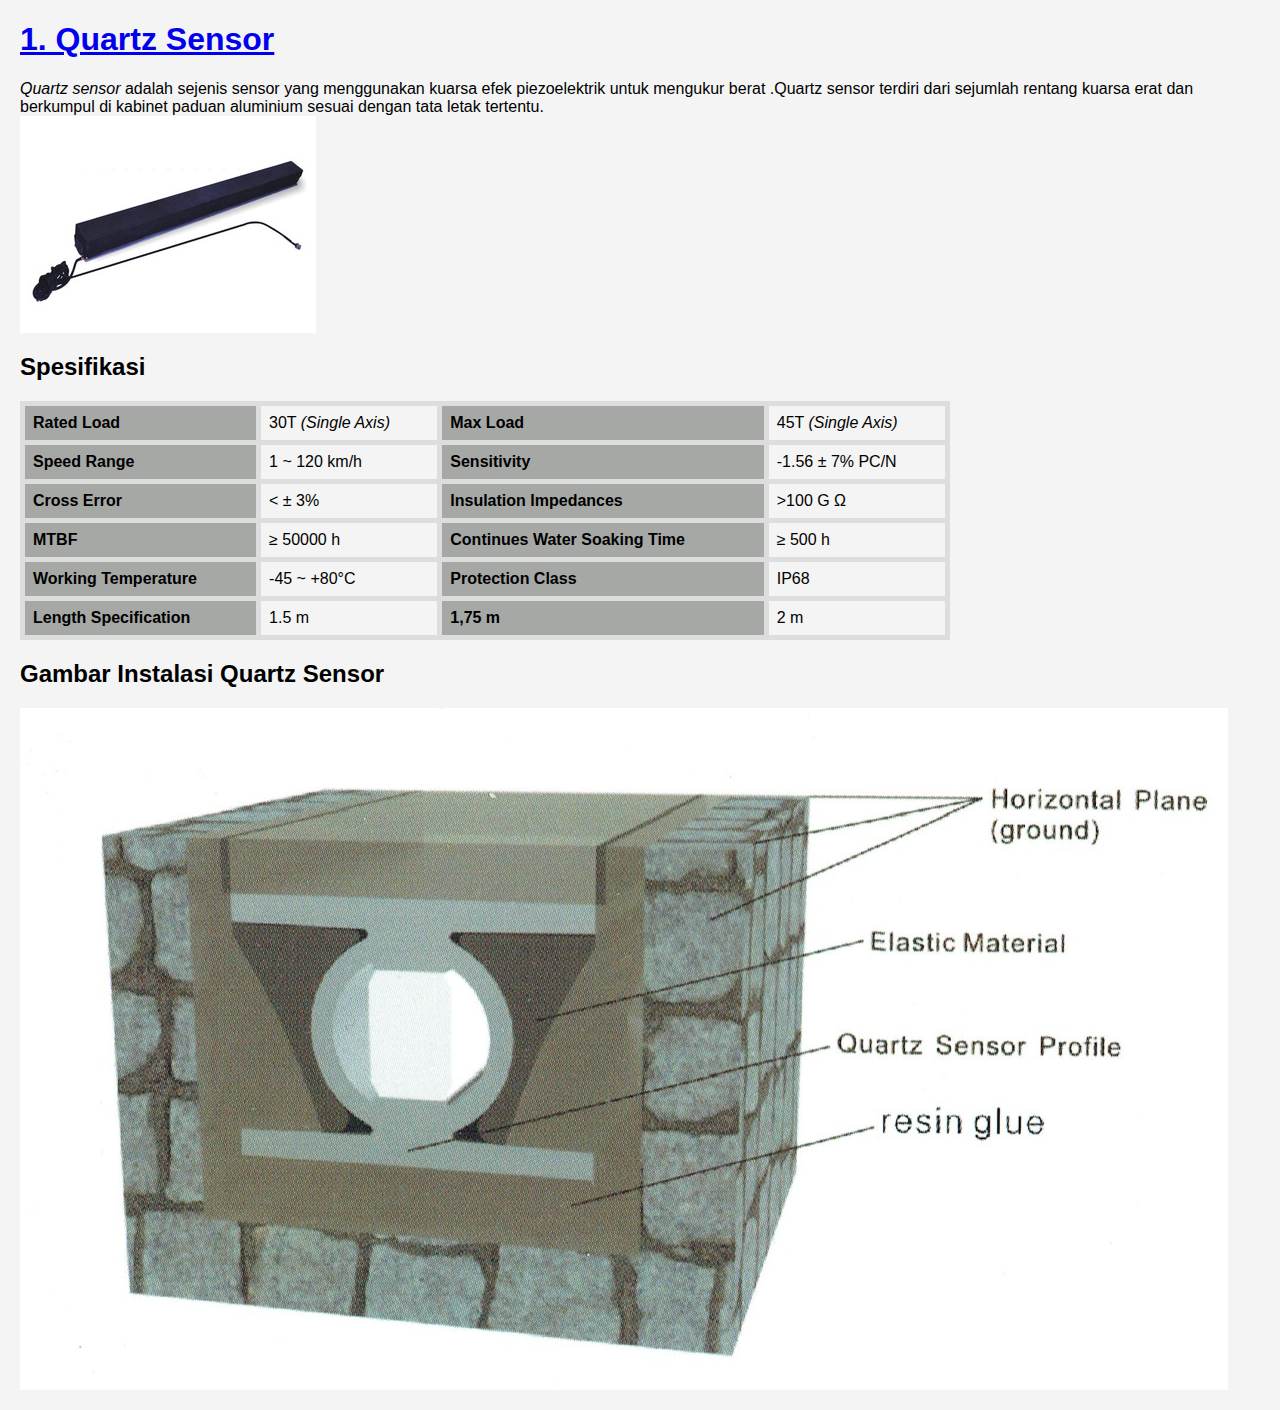
<file: tabel-1.html>
<!DOCTYPE html>
<html lang="en">
  <head>
    <meta charset="UTF-8" />
    <meta name="viewport" content="width=device-width, initial-scale=1.0" />
    <title>Quartz Sensor</title>
    <style>
      h2 {
        font-family: "Roboto", sans-serif;
      }
      body {
        font-family: Arial, sans-serif;
        background-color: #f4f4f4;
        margin: 20px;
      }

      table {
        width: 75%;
        border-collapse: collapse;
        margin-bottom: 20px;
      }

      th,
      td {
        border: 5px solid #ddd;
        padding: 8px;
        text-align: left;
      }

      th {
        background-color: #a6a8a6;
        color: black;
      }

      img {
        max-width: 100%;
        height: auto;
        display: block;
        margin-bottom: 10px;
      }
    </style>
  </head>
  <body>
    <!-- <h1 class="nav-link scrollto active" href="index.html"><span>1. Quartz Sensor</span></h1> -->
    <h1 class="text-center"><a href="index.html">1. Quartz Sensor</a></h1>
    <p>
      <em>Quartz sensor</em> adalah sejenis sensor yang menggunakan kuarsa efek piezoelektrik untuk mengukur berat .Quartz sensor terdiri dari sejumlah rentang kuarsa erat dan berkumpul di kabinet paduan aluminium sesuai dengan tata letak
      tertentu.
      <img src="assets\img\team\quartz sensor.jpg" alt="Placeholder Image 1" />
    </p>
    <h2><span>Spesifikasi</span></h2>

    <table>
      <thead>
        <tr>
          <th>Rated Load</th>
          <td>30T <em>(Single Axis)</em></td>
          <th>Max Load</th>
          <td>45T <em>(Single Axis)</em></td>
          <!-- <th>Working Temperature</th> -->
        </tr>
      </thead>
      <tbody>
        <tr>
          <th>Speed Range</th>
          <td>1 ~ 120 km/h</td>
          <th>Sensitivity</th>
          <td>-1.56 ± 7% PC/N</td>
          <!-- <th>30</th> -->
        </tr>
        <tr>
          <th>Cross Error</th>
          <td>< ± 3%</td>
          <th>Insulation Impedances</th>
          <td>>100 G Ω</td>
          <!-- <th>25</th> -->
        </tr>

        <tr>
          <th>MTBF</th>
          <td>≥ 50000 h</td>
          <th>Continues Water Soaking Time</th>
          <td>≥ 500 h</td>
          <!-- <th>25</th> -->
        </tr>

        <tr>
          <th>Working Temperature</th>
          <td>-45 ~ +80°C</td>
          <th>Protection Class</th>
          <td>IP68</td>
          <!-- <th>25</th> -->
        </tr>

        <tr>
          <th>Length Specification</th>
          <td>1.5 m</td>
          <th>1,75 m</th>
          <td>2 m</td>
          <!-- <th>25</th> -->
        </tr>

        <!-- Add more rows as needed -->
      </tbody>
    </table>

    <h2><span>Gambar Instalasi Quartz Sensor</span></h2>
    <img src="assets\img\tabel\quartz sensor instalation drawing.jpg" alt="Placeholder Image 1" />
    <!-- <img src="https://via.placeholder.com/400" alt="Placeholder Image 2" /> -->
    <!-- Add more images as needed -->
  </body>
</html>
</file>
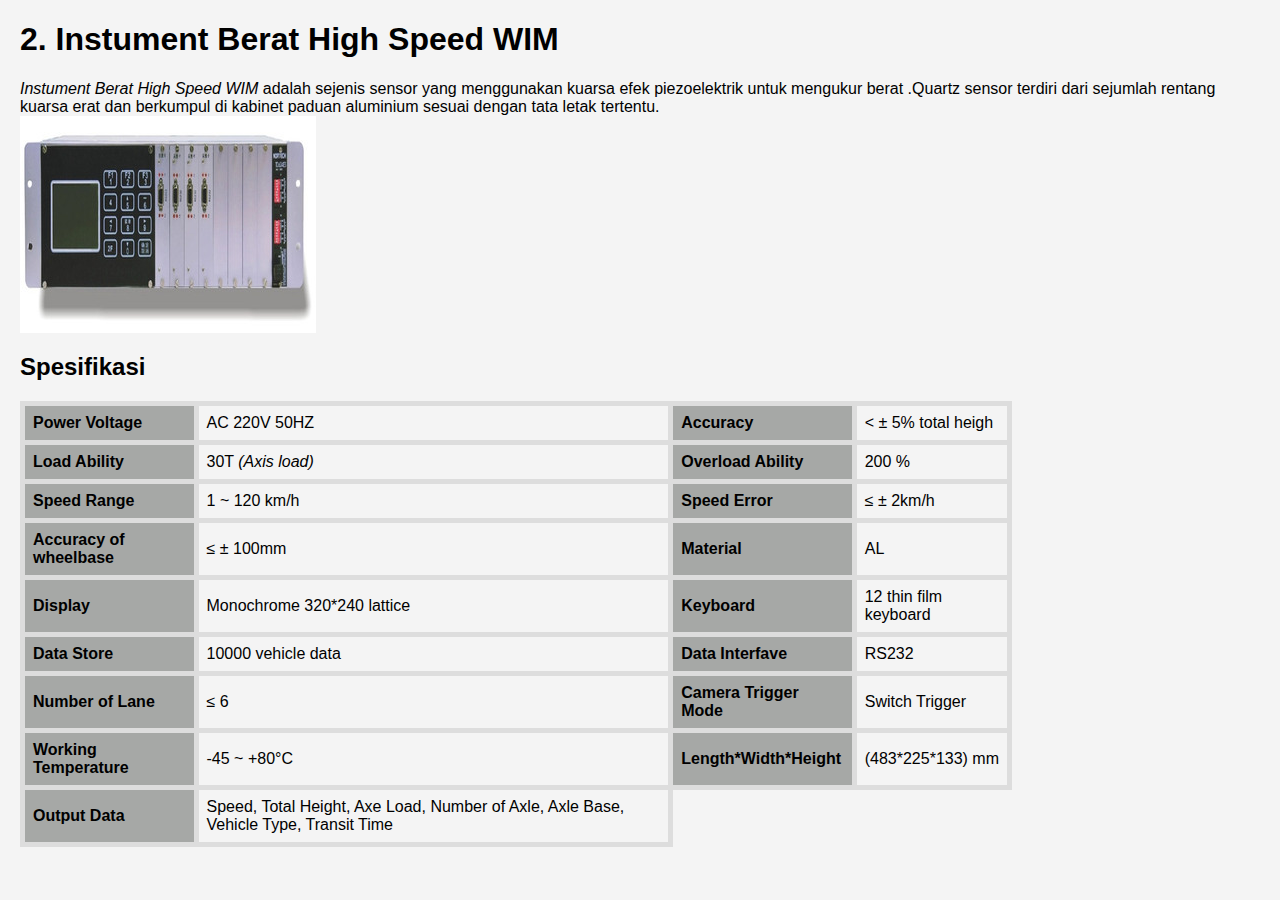
<file: tabel-2.html>
<!DOCTYPE html>
<html lang="en">
  <head>
    <meta charset="UTF-8" />
    <meta name="viewport" content="width=device-width, initial-scale=1.0" />
    <title>Weighing Instruments of High Speed WIM</title>
    <style>
      h2 {
        font-family: "Roboto", sans-serif;
      }
      body {
        font-family: Arial, sans-serif;
        background-color: #f4f4f4;
        margin: 20px;
      }

      table {
        width: 80%;
        border-collapse: collapse;
        margin-bottom: 20px;
      }

      th,
      td {
        border: 5px solid #ddd;
        padding: 8px;
        text-align: left;
      }

      th {
        background-color: #a6a8a6;
        color: black;
      }

      img {
        max-width: 100%;
        height: auto;
        display: block;
        margin-bottom: 10px;
      }
    </style>
  </head>
  <body>
    <h1><span>2. Instument Berat High Speed WIM</span></h1>
    <p>
      <em>Instument Berat High Speed WIM</em> adalah sejenis sensor yang menggunakan kuarsa efek piezoelektrik untuk mengukur berat .Quartz sensor terdiri dari sejumlah rentang kuarsa erat dan berkumpul di kabinet paduan aluminium sesuai
      dengan tata letak tertentu.
      <img src="assets\img\team\weighing-instruments-of-high-speed-WIM.jpg" alt="Placeholder Image 1" />
    </p>
    <h2><span>Spesifikasi</span></h2>

    <table>
      <thead>
        <tr>
          <th>Power Voltage</th>
          <td>AC 220V 50HZ</td>
          <th>Accuracy</th>
          <td>< ± 5% total heigh</td>
          <!-- <th>Working Temperature</th> -->
        </tr>
      </thead>
      <tbody>
        <tr>
          <th>Load Ability</th>
          <td>30T <em>(Axis load)</em></td>
          <th>Overload Ability</th>
          <td>200 %</td>
        </tr>
        <tr>
          <th>Speed Range</th>
          <td>1 ~ 120 km/h</td>
          <th>Speed Error</th>
          <td>≤ ± 2km/h</td>
          <!-- <th>30</th> -->
        </tr>
        <tr>
          <th>Accuracy of wheelbase</th>
          <td>≤ ± 100mm</td>
          <th>Material</th>
          <td>AL</td>
          <!-- <th>25</th> -->
        </tr>
        <tr>
          <th>Display</th>
          <td>Monochrome 320*240 lattice</td>
          <th>Keyboard</th>
          <td>12 thin film keyboard</td>
          <!-- <th>25</th> -->
        </tr>
        <tr>
          <th>Data Store</th>
          <td>10000 vehicle data</td>
          <th>Data Interfave</th>
          <td>RS232</td>
          <!-- <th>25</th> -->
        </tr>
        <tr>
          <th>Number of Lane</th>
          <td>≤ 6</td>
          <th>Camera Trigger Mode</th>
          <td>Switch Trigger</td>
          <!-- <th>25</th> -->
        </tr>
        <tr>
          <th>Working Temperature</th>
          <td>-45 ~ +80°C</td>
          <th>Length*Width*Height</th>
          <td>(483*225*133) mm</td>
          <!-- <th>25</th> -->
        </tr>
        <tr>
          <th>Output Data</th>
          <td>Speed, Total Height, Axe Load, Number of Axle, Axle Base, Vehicle Type, Transit Time</td>
        </tr>
        <!-- Add more rows as needed -->
      </tbody>
    </table>

    <!-- <h2><span>Gambar Instalasi Quartz Sensor</span></h2> -->
    <!-- <img src="assets\img\tabel\quartz sensor instalation drawing.jpg" alt="Placeholder Image 1" /> -->
    <!-- <img src="https://via.placeholder.com/400" alt="Placeholder Image 2" /> -->
    <!-- Add more images as needed -->
  </body>
</html>
</file>
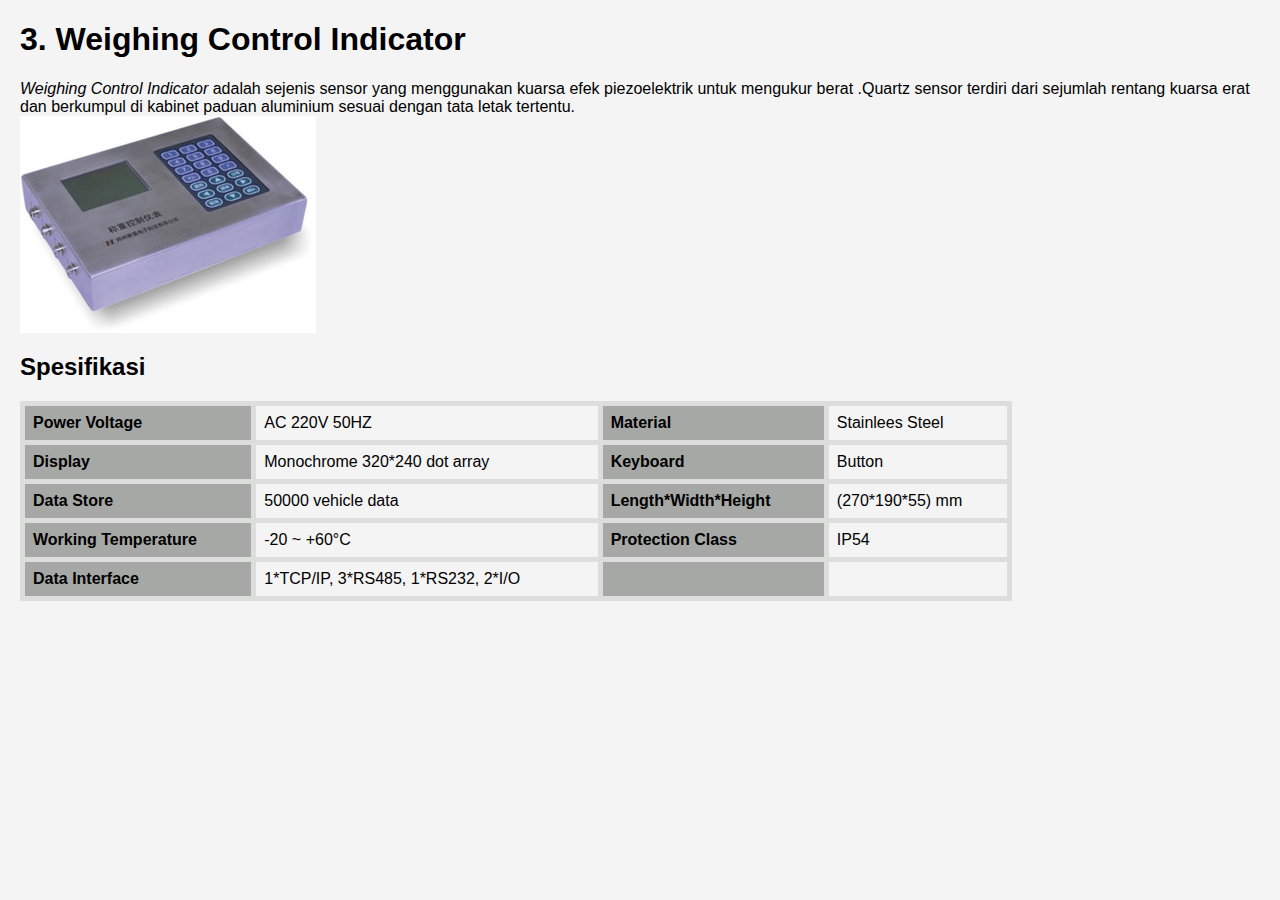
<file: tabel-3.html>
<!DOCTYPE html>
<html lang="en">
  <head>
    <meta charset="UTF-8" />
    <meta name="viewport" content="width=device-width, initial-scale=1.0" />
    <title>Weighing Control Indicator</title>
    <style>
      h2 {
        font-family: "Roboto", sans-serif;
      }
      body {
        font-family: Arial, sans-serif;
        background-color: #f4f4f4;
        margin: 20px;
      }

      table {
        width: 80%;
        border-collapse: collapse;
        margin-bottom: 20px;
      }

      th,
      td {
        border: 5px solid #ddd;
        padding: 8px;
        text-align: left;
      }

      th {
        background-color: #a6a8a6;
        color: black;
      }

      img {
        max-width: 100%;
        height: auto;
        display: block;
        margin-bottom: 10px;
      }
    </style>
  </head>
  <body>
    <h1><span>3. Weighing Control Indicator</span></h1>
    <p>
      <em>Weighing Control Indicator</em> adalah sejenis sensor yang menggunakan kuarsa efek piezoelektrik untuk mengukur berat .Quartz sensor terdiri dari sejumlah rentang kuarsa erat dan berkumpul di kabinet paduan aluminium sesuai dengan
      tata letak tertentu.
      <img src="assets\img\team\weghing control indicators.jpg" alt="Placeholder Image 1" />
    </p>
    <h2><span>Spesifikasi</span></h2>

    <table>
      <thead>
        <tr>
          <th>Power Voltage</th>
          <td>AC 220V 50HZ</td>
          <th>Material</th>
          <td>Stainlees Steel</td>
        </tr>
      </thead>
      <tbody>
        <tr>
          <th>Display</th>
          <td>Monochrome 320*240 dot array</td>
          <th>Keyboard</th>
          <td>Button</td>
        </tr>
        <tr>
          <th>Data Store</th>
          <td>50000 vehicle data</td>
          <th>Length*Width*Height</th>
          <td>(270*190*55) mm</td>
        </tr>
        <tr>
          <th>Working Temperature</th>
          <td>-20 ~ +60°C</td>
          <th>Protection Class</th>
          <td>IP54</td>
        </tr>
        <tr>
          <th>Data Interface</th>
          <td>1*TCP/IP, 3*RS485, 1*RS232, 2*I/O</td>
          <th></th>
          <td></td>
        </tr>

        <!-- Add more rows as needed -->
      </tbody>
    </table>

    <!-- <h2><span>Gambar Instalasi Quartz Sensor</span></h2> -->
    <!-- <img src="assets\img\tabel\quartz sensor instalation drawing.jpg" alt="Placeholder Image 1" /> -->
    <!-- <img src="https://via.placeholder.com/400" alt="Placeholder Image 2" /> -->
    <!-- Add more images as needed -->
  </body>
</html>
</file>
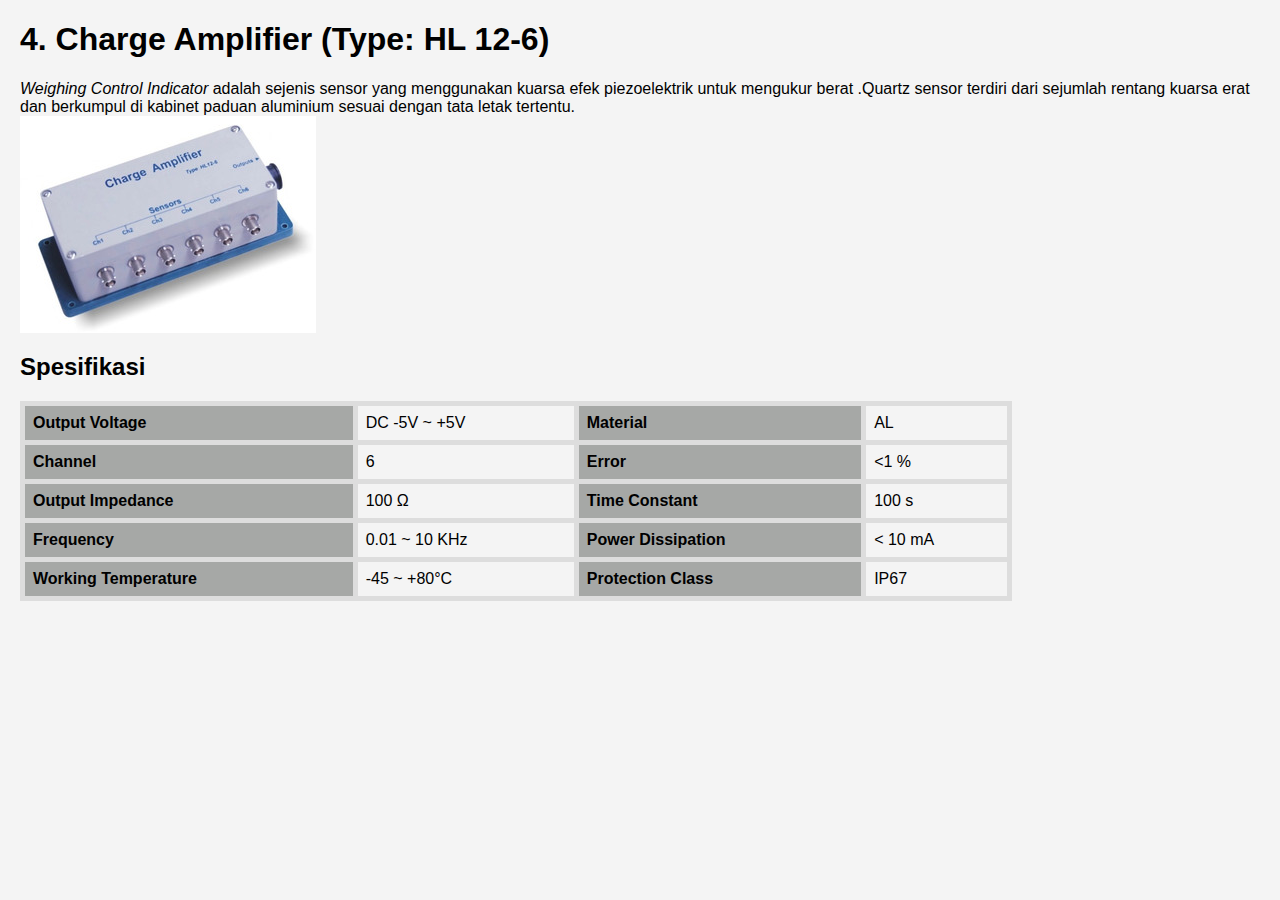
<file: tabel-4.html>
<!DOCTYPE html>
<html lang="en">
  <head>
    <meta charset="UTF-8" />
    <meta name="viewport" content="width=device-width, initial-scale=1.0" />
    <title>Charge Amplifier</title>
    <style>
      h2 {
        font-family: "Roboto", sans-serif;
      }
      body {
        font-family: Arial, sans-serif;
        background-color: #f4f4f4;
        margin: 20px;
      }

      table {
        text-align: center;
        width: 80%;
        border-collapse: collapse;
        margin-bottom: 20px;
      }

      th,
      td {
        text-align: center;
        border: 5px solid #ddd;
        padding: 8px;
        text-align: left;
      }

      th {
        background-color: #a6a8a6;
        color: black;
      }

      img {
        max-width: 100%;
        height: auto;
        display: block;
        margin-bottom: 10px;
      }
    </style>
  </head>
  <body>
    <h1><span>4. Charge Amplifier (Type: HL 12-6)</span></h1>
    <p>
      <em>Weighing Control Indicator</em> adalah sejenis sensor yang menggunakan kuarsa efek piezoelektrik untuk mengukur berat .Quartz sensor terdiri dari sejumlah rentang kuarsa erat dan berkumpul di kabinet paduan aluminium sesuai dengan
      tata letak tertentu.
      <img src="assets\img\team\charge-amplifier.jpeg" alt="Placeholder Image 1" />
    </p>
    <h2><span>Spesifikasi</span></h2>

    <table>
      <thead>
        <tr>
          <th>Output Voltage</th>
          <td>DC -5V ~ +5V</td>
          <th>Material</th>
          <td>AL</td>
        </tr>
      </thead>
      <tbody>
        <tr>
          <th>Channel</th>
          <td>6</td>
          <th>Error</th>
          <td><1 %</td>
        </tr>
        <tr>
          <th>Output Impedance</th>
          <td>100 Ω</td>
          <th>Time Constant</th>
          <td>100 s</td>
        </tr>
        <tr>
          <th>Frequency</th>
          <td>0.01 ~ 10 KHz</td>
          <th>Power Dissipation</th>
          <td>< 10 mA</td>
        </tr>
        <tr>
          <th>Working Temperature</th>
          <td>-45 ~ +80°C</td>
          <th>Protection Class</th>
          <td>IP67</td>
        </tr>

        <!-- Add more rows as needed -->
      </tbody>
    </table>

    <!-- <h2><span>Gambar Instalasi Quartz Sensor</span></h2> -->
    <!-- <img src="assets\img\tabel\quartz sensor instalation drawing.jpg" alt="Placeholder Image 1" /> -->
    <!-- <img src="https://via.placeholder.com/400" alt="Placeholder Image 2" /> -->
    <!-- Add more images as needed -->
  </body>
</html>
</file>
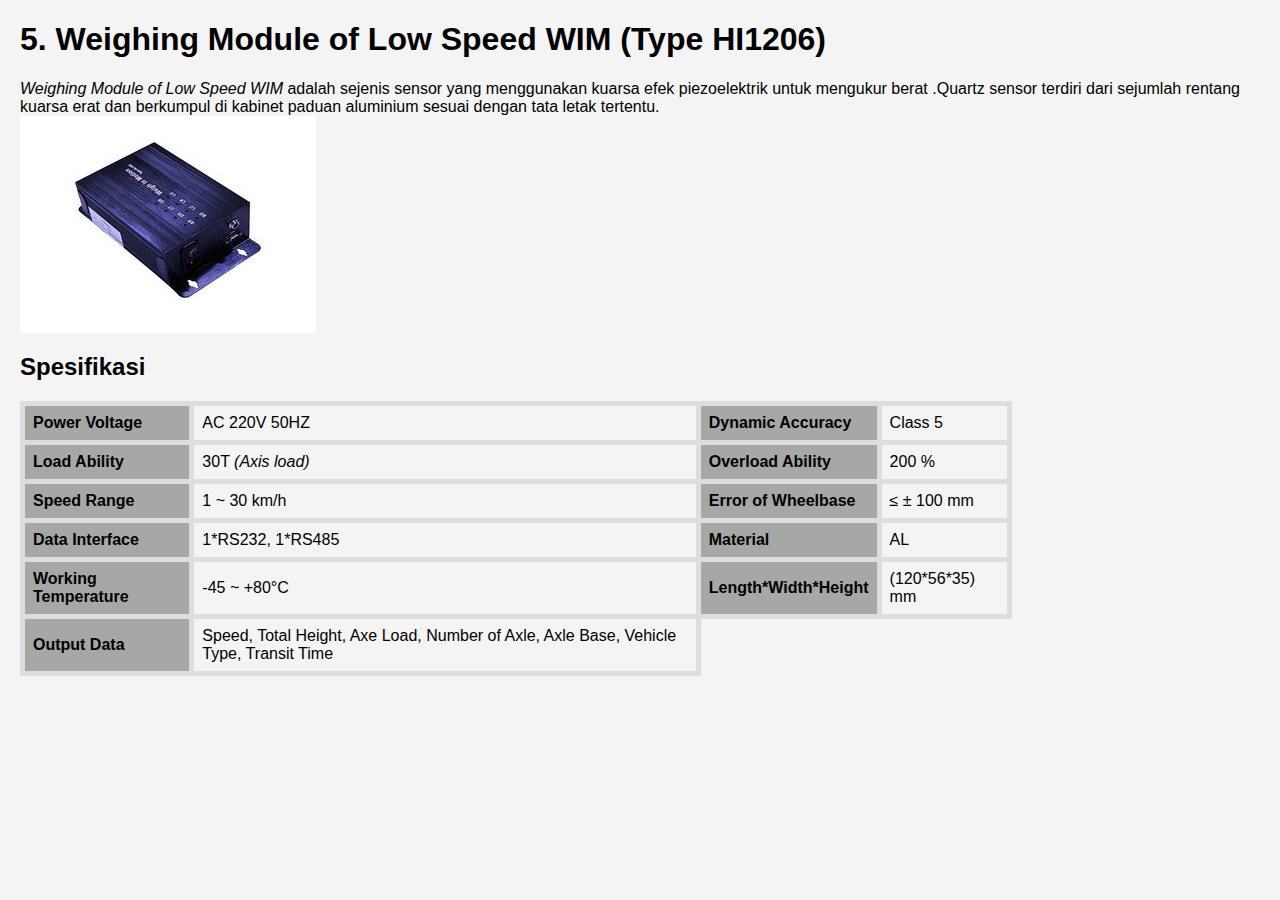
<file: tabel-5.html>
<!DOCTYPE html>
<html lang="en">
  <head>
    <meta charset="UTF-8" />
    <meta name="viewport" content="width=device-width, initial-scale=1.0" />
    <title>Weighing Module of Low Speed WIM</title>
    <style>
      h2 {
        font-family: "Roboto", sans-serif;
      }
      body {
        font-family: Arial, sans-serif;
        background-color: #f4f4f4;
        margin: 20px;
      }

      table {
        text-align: center;
        width: 80%;
        border-collapse: collapse;
        margin-bottom: 20px;
      }

      th,
      td {
        text-align: center;
        border: 5px solid #ddd;
        padding: 8px;
        text-align: left;
      }

      th {
        background-color: #a6a8a6;
        color: black;
      }

      img {
        max-width: 100%;
        height: auto;
        display: block;
        margin-bottom: 10px;
      }
    </style>
  </head>
  <body>
    <h1><span>5. Weighing Module of Low Speed WIM (Type HI1206)</span></h1>
    <p>
      <em>Weighing Module of Low Speed WIM</em> adalah sejenis sensor yang menggunakan kuarsa efek piezoelektrik untuk mengukur berat .Quartz sensor terdiri dari sejumlah rentang kuarsa erat dan berkumpul di kabinet paduan aluminium sesuai
      dengan tata letak tertentu.
      <img src="assets\img\team\weighing module of low speed.jpg" alt="Placeholder Image 1" />
    </p>
    <h2><span>Spesifikasi</span></h2>

    <table>
      <thead>
        <tr>
          <th>Power Voltage</th>
          <td>AC 220V 50HZ</td>
          <th>Dynamic Accuracy</th>
          <td>Class 5</td>
        </tr>
      </thead>
      <tbody>
        <tr>
          <th>Load Ability</th>
          <td>30T <em>(Axis load)</em></td>
          <th>Overload Ability</th>
          <td>200 %</td>
        </tr>
        <tr>
          <th>Speed Range</th>
          <td>1 ~ 30 km/h</td>
          <th>Error of Wheelbase</th>
          <td>≤ ± 100 mm</td>
        </tr>
        <tr>
          <th>Data Interface</th>
          <td>1*RS232, 1*RS485</td>
          <th>Material</th>
          <td>AL</td>
        </tr>
        <tr>
          <th>Working Temperature</th>
          <td>-45 ~ +80°C</td>
          <th>Length*Width*Height</th>
          <td>(120*56*35) mm</td>
        </tr>
        <tr>
          <th>Output Data</th>
          <td>Speed, Total Height, Axe Load, Number of Axle, Axle Base, Vehicle Type, Transit Time</td>
        </tr>

        <!-- Add more rows as needed -->
      </tbody>
    </table>

    <!-- <h2><span>Gambar Instalasi Quartz Sensor</span></h2> -->
    <!-- <img src="assets\img\tabel\quartz sensor instalation drawing.jpg" alt="Placeholder Image 1" /> -->
    <!-- <img src="https://via.placeholder.com/400" alt="Placeholder Image 2" /> -->
    <!-- Add more images as needed -->
  </body>
</html>
</file>
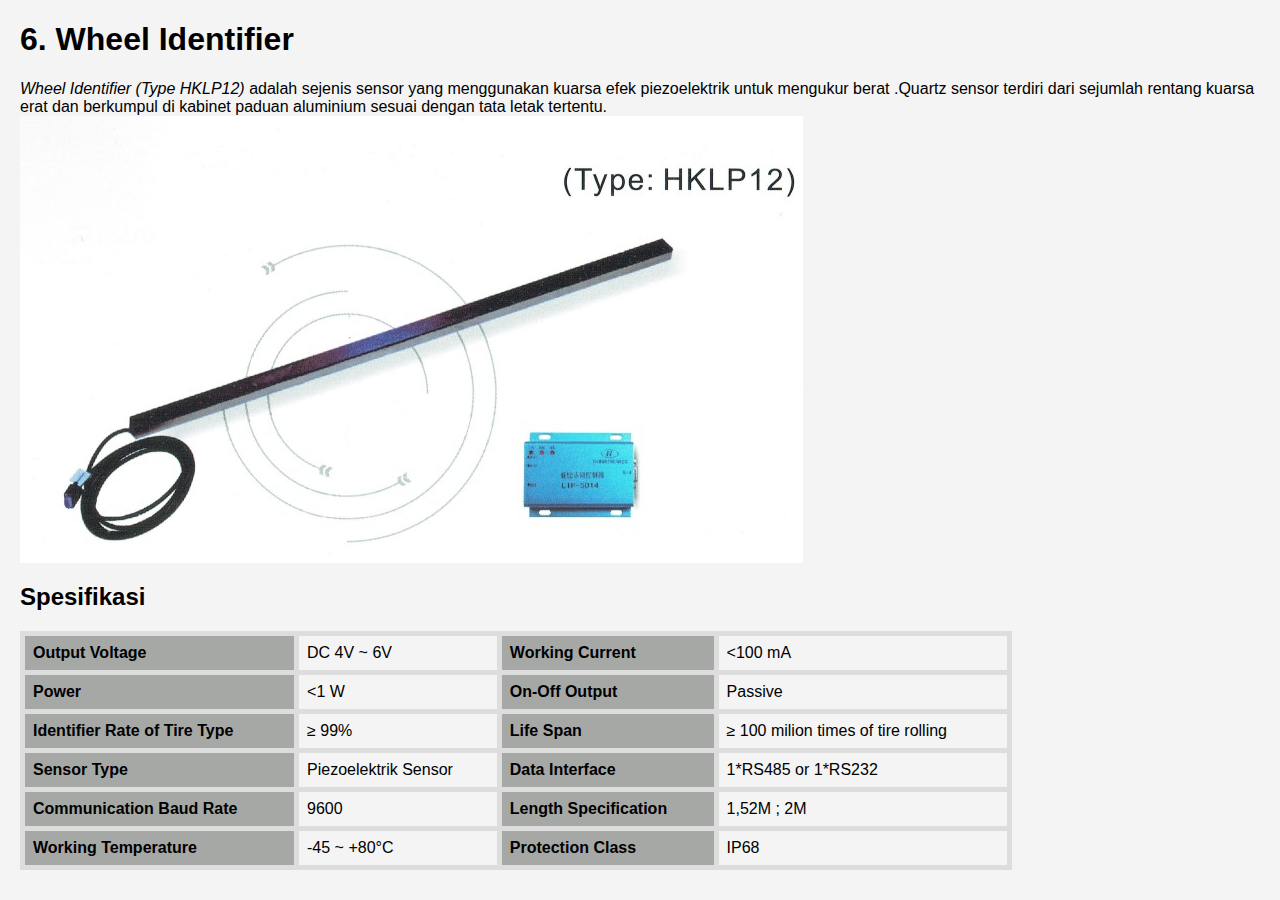
<file: tabel-6.html>
<!DOCTYPE html>
<html lang="en">
  <head>
    <meta charset="UTF-8" />
    <meta name="viewport" content="width=device-width, initial-scale=1.0" />
    <title>Wheel Identifier (Type HKLP12)</title>
    <style>
      h2 {
        font-family: "Roboto", sans-serif;
      }
      body {
        font-family: Arial, sans-serif;
        background-color: #f4f4f4;
        margin: 20px;
      }

      table {
        text-align: center;
        width: 80%;
        border-collapse: collapse;
        margin-bottom: 20px;
      }

      th,
      td {
        text-align: center;
        border: 5px solid #ddd;
        padding: 8px;
        text-align: left;
      }

      th {
        background-color: #a6a8a6;
        color: black;
      }

      img {
        max-width: 100%;
        height: auto;
        display: block;
        margin-bottom: 10px;
      }
    </style>
  </head>
  <body>
    <h1><span>6. Wheel Identifier</span></h1>
    <p>
      <em>Wheel Identifier (Type HKLP12)</em> adalah sejenis sensor yang menggunakan kuarsa efek piezoelektrik untuk mengukur berat .Quartz sensor terdiri dari sejumlah rentang kuarsa erat dan berkumpul di kabinet paduan aluminium sesuai
      dengan tata letak tertentu.
      <img src="assets\img\tabel\wheel identifier.jpg" alt="Placeholder Image 1" />
    </p>
    <h2><span>Spesifikasi</span></h2>

    <table>
      <thead>
        <tr>
          <th>Output Voltage</th>
          <td>DC 4V ~ 6V</td>
          <th>Working Current</th>
          <td><100 mA</td>
        </tr>
      </thead>
      <tbody>
        <tr>
          <th>Power</th>
          <td><1 W</td>
          <th>On-Off Output</th>
          <td>Passive</td>
        </tr>
        <tr>
          <th>Identifier Rate of Tire Type</th>
          <td>≥ 99%</td>
          <th>Life Span</th>
          <td>≥ 100 milion times of tire rolling</td>
        </tr>
        <tr>
          <th>Sensor Type</th>
          <td>Piezoelektrik Sensor</td>
          <th>Data Interface</th>
          <td>1*RS485 or 1*RS232</td>
        </tr>
        <tr>
          <th>Communication Baud Rate</th>
          <td>9600</td>
          <th>Length Specification</th>
          <td>1,52M ; 2M</td>
        </tr>
        <tr>
          <th>Working Temperature</th>
          <td>-45 ~ +80°C</td>
          <th>Protection Class</th>
          <td>IP68</td>
        </tr>

        <!-- Add more rows as needed -->
      </tbody>
    </table>

    <!-- <h2><span>Gambar Instalasi Quartz Sensor</span></h2> -->
    <!-- <img src="assets\img\tabel\quartz sensor instalation drawing.jpg" alt="Placeholder Image 1" /> -->
    <!-- <img src="https://via.placeholder.com/400" alt="Placeholder Image 2" /> -->
    <!-- Add more images as needed -->
  </body>
</html>
</file>
<file: assets/css/style.css>
/**
* Template Name: BizLand
* Updated: Sep 18 2023 with Bootstrap v5.3.2
* Template URL: https://bootstrapmade.com/bizland-bootstrap-business-template/
* Author: BootstrapMade.com
* License: https://bootstrapmade.com/license/
*/

/*--------------------------------------------------------------
# General
--------------------------------------------------------------*/
body {
  font-family: "Open Sans", sans-serif;
  color: #444444;
}

a {
  color: #106eea;
  text-decoration: none;
}

a:hover {
  color: #3b8af2;
  text-decoration: none;
}

h1,
h2,
h3,
h4,
h5,
h6 {
  font-family: "Roboto", sans-serif;
}

/*--------------------------------------------------------------
# Preloader
--------------------------------------------------------------*/
#preloader {
  position: fixed;
  top: 0;
  left: 0;
  right: 0;
  bottom: 0;
  z-index: 9999;
  overflow: hidden;
  background: #fff;
}

#preloader:before {
  content: "";
  position: fixed;
  top: calc(50% - 30px);
  left: calc(50% - 30px);
  border: 6px solid #106eea;
  border-top-color: #e2eefd;
  border-radius: 50%;
  width: 60px;
  height: 60px;
  animation: animate-preloader 1s linear infinite;
}

@keyframes animate-preloader {
  0% {
    transform: rotate(0deg);
  }

  100% {
    transform: rotate(360deg);
  }
}

/*--------------------------------------------------------------
# Back to top button
--------------------------------------------------------------*/
.back-to-top {
  position: fixed;
  visibility: hidden;
  opacity: 0;
  right: 15px;
  bottom: 15px;
  z-index: 996;
  background: #106eea;
  width: 40px;
  height: 40px;
  border-radius: 4px;
  transition: all 0.4s;
}

.back-to-top i {
  font-size: 28px;
  color: #fff;
  line-height: 0;
}

.back-to-top:hover {
  background: #3284f1;
  color: #fff;
}

.back-to-top.active {
  visibility: visible;
  opacity: 1;
}

/*--------------------------------------------------------------
# Disable aos animation delay on mobile devices
--------------------------------------------------------------*/
@media screen and (max-width: 768px) {
  [data-aos-delay] {
    transition-delay: 0 !important;
  }
}

/*--------------------------------------------------------------
# Top Bar
--------------------------------------------------------------*/
#topbar {
  background: #106eea;
  height: 40px;
  font-size: 14px;
  transition: all 0.5s;
  color: #fff;
  padding: 0;
}

#topbar .contact-info i {
  font-style: normal;
  color: #fff;
}

#topbar .contact-info i a,
#topbar .contact-info i span {
  padding-left: 5px;
  color: #fff;
}

#topbar .contact-info i a {
  line-height: 0;
  transition: 0.3s;
  transition: 0.3s;
}

#topbar .contact-info i a:hover {
  color: #fff;
  text-decoration: underline;
}

#topbar .social-links a {
  color: rgba(255, 255, 255, 0.7);
  line-height: 0;
  transition: 0.3s;
  margin-left: 20px;
}

#topbar .social-links a:hover {
  color: white;
}

/*--------------------------------------------------------------
# Header
--------------------------------------------------------------*/
#header {
  background: #fff;
  transition: all 0.5s;
  z-index: 997;
  height: 86px;
  box-shadow: 0px 2px 15px rgba(0, 0, 0, 0.1);
}

#header.fixed-top {
  height: 90px;
}

#header .logo {
  font-size: 30px;
  margin: 0;
  padding: 0;
  line-height: 1;
  font-weight: 600;
  letter-spacing: 0.8px;
  font-family: "Poppins", sans-serif;
}

#header .logo a {
  color: #222222;
}

#header .logo a span {
  color: #106eea;
}

#header .logo img {
  max-height: 40px;
}

.scrolled-offset {
  margin-top: 200px;
}

/*--------------------------------------------------------------
# Navigation Menu
--------------------------------------------------------------*/
/**
* Desktop Navigation 
*/
.navbar {
  padding: 0;
}

.navbar ul {
  margin: 0;
  padding: 0;
  display: flex;
  list-style: none;
  align-items: center;
}

.navbar li {
  position: relative;
}

.navbar > ul > li {
  white-space: nowrap;
  padding: 10px 0 10px 28px;
}

.navbar a,
.navbar a:focus {
  display: flex;
  align-items: center;
  justify-content: space-between;
  padding: 0 3px;
  font-size: 15px;
  font-weight: 600;
  color: #222222;
  white-space: nowrap;
  transition: 0.3s;
  position: relative;
}

.navbar a i,
.navbar a:focus i {
  font-size: 12px;
  line-height: 0;
  margin-left: 5px;
}

.navbar > ul > li > a:before {
  content: "";
  position: absolute;
  width: 100%;
  height: 2px;
  bottom: -6px;
  left: 0;
  background-color: #106eea;
  visibility: hidden;
  width: 0px;
  transition: all 0.3s ease-in-out 0s;
}

.navbar a:hover:before,
.navbar li:hover > a:before,
.navbar .active:before {
  visibility: visible;
  width: 100%;
}

.navbar a:hover,
.navbar .active,
.navbar .active:focus,
.navbar li:hover > a {
  color: #106eea;
}

.navbar .dropdown ul {
  display: block;
  position: absolute;
  left: 28px;
  top: calc(100% + 30px);
  margin: 0;
  padding: 10px 0;
  z-index: 99;
  opacity: 0;
  visibility: hidden;
  background: #fff;
  box-shadow: 0px 0px 30px rgba(127, 137, 161, 0.25);
  transition: 0.3s;
}

.navbar .dropdown ul li {
  min-width: 200px;
}

.navbar .dropdown ul a {
  padding: 10px 20px;
  font-weight: 400;
}

.navbar .dropdown ul a i {
  font-size: 12px;
}

.navbar .dropdown ul a:hover,
.navbar .dropdown ul .active:hover,
.navbar .dropdown ul li:hover > a {
  color: #106eea;
}

.navbar .dropdown:hover > ul {
  opacity: 1;
  top: 100%;
  visibility: visible;
}

.navbar .dropdown .dropdown ul {
  top: 0;
  left: calc(100% - 30px);
  visibility: hidden;
}

.navbar .dropdown .dropdown:hover > ul {
  opacity: 1;
  top: 0;
  left: 100%;
  visibility: visible;
}

@media (max-width: 1366px) {
  .navbar .dropdown .dropdown ul {
    left: -90%;
  }

  .navbar .dropdown .dropdown:hover > ul {
    left: -100%;
  }
}

/**
* Mobile Navigation 
*/
.mobile-nav-toggle {
  color: #222222;
  font-size: 28px;
  cursor: pointer;
  display: none;
  line-height: 0;
  transition: 0.5s;
}

.mobile-nav-toggle.bi-x {
  color: #fff;
}

@media (max-width: 991px) {
  .mobile-nav-toggle {
    display: block;
  }

  .navbar ul {
    display: none;
  }
}

.navbar-mobile {
  position: fixed;
  overflow: hidden;
  top: 0;
  right: 0;
  left: 0;
  bottom: 0;
  background: rgba(9, 9, 9, 0.9);
  transition: 0.3s;
  z-index: 999;
}

.navbar-mobile .mobile-nav-toggle {
  position: absolute;
  top: 15px;
  right: 15px;
}

.navbar-mobile ul {
  display: block;
  position: absolute;
  top: 55px;
  right: 15px;
  bottom: 15px;
  left: 15px;
  padding: 10px 0;
  background-color: #fff;
  overflow-y: auto;
  transition: 0.3s;
}

.navbar-mobile a,
.navbar-mobile a:focus {
  padding: 10px 20px;
  font-size: 15px;
  color: #222222;
}

.navbar-mobile > ul > li {
  padding: 0;
}

.navbar-mobile a:hover:before,
.navbar-mobile li:hover > a:before,
.navbar-mobile .active:before {
  visibility: hidden;
}

.navbar-mobile a:hover,
.navbar-mobile .active,
.navbar-mobile li:hover > a {
  color: #106eea;
}

.navbar-mobile .getstarted,
.navbar-mobile .getstarted:focus {
  margin: 15px;
}

.navbar-mobile .dropdown ul {
  position: static;
  display: none;
  margin: 10px 20px;
  padding: 10px 0;
  z-index: 99;
  opacity: 1;
  visibility: visible;
  background: #fff;
  box-shadow: 0px 0px 30px rgba(127, 137, 161, 0.25);
}

.navbar-mobile .dropdown ul li {
  min-width: 200px;
}

.navbar-mobile .dropdown ul a {
  padding: 10px 20px;
}

.navbar-mobile .dropdown ul a i {
  font-size: 12px;
}

.navbar-mobile .dropdown ul a:hover,
.navbar-mobile .dropdown ul .active:hover,
.navbar-mobile .dropdown ul li:hover > a {
  color: #106eea;
}

.navbar-mobile .dropdown > .dropdown-active {
  display: block;
}

/*--------------------------------------------------------------
# Hero Section
--------------------------------------------------------------*/
#hero {
  width: 100%;
  height: 75vh;
  background: url("../img/weigh_in_motion_system_1.png") top left;
  background-size: cover;
  position: relative;
}

#hero:before {
  content: "";
  background: rgba(255, 255, 255, 0.6);
  position: absolute;
  bottom: 0;
  top: 0;
  left: 0;
  right: 0;
}

#hero .container {
  position: relative;
}

#hero h1 {
  margin: 0;
  font-size: 48px;
  font-weight: 700;
  line-height: 56px;
  color: #222222;
  font-family: "Poppins", sans-serif;
}

#hero h1 span {
  color: #106eea;
}

#hero h2 {
  color: #555555;
  margin: 5px 0 30px 0;
  font-size: 24px;
  font-weight: 400;
}

#hero .btn-get-started {
  font-family: "Roboto", sans-serif;
  text-transform: uppercase;
  font-weight: 500;
  font-size: 14px;
  letter-spacing: 1px;
  display: inline-block;
  padding: 10px 28px;
  border-radius: 4px;
  transition: 0.5s;
  color: #fff;
  background: #106eea;
}

#hero .btn-get-started:hover {
  background: #247cf0;
}

#hero .btn-watch-video {
  font-size: 16px;
  transition: 0.5s;
  margin-left: 25px;
  color: #222222;
  font-weight: 600;
  display: flex;
  align-items: center;
}

#hero .btn-watch-video i {
  color: #106eea;
  font-size: 32px;
  transition: 0.3s;
  line-height: 0;
  margin-right: 8px;
}

#hero .btn-watch-video:hover {
  color: #106eea;
}

#hero .btn-watch-video:hover i {
  color: #3b8af2;
}

@media (min-width: 1024px) {
  #hero {
    background-attachment: fixed;
  }
}

@media (max-width: 768px) {
  #hero {
    height: 100vh;
  }

  #hero h1 {
    font-size: 28px;
    line-height: 36px;
  }

  #hero h2 {
    font-size: 18px;
    line-height: 24px;
    margin-bottom: 30px;
  }

  #hero .btn-get-started,
  #hero .btn-watch-video {
    font-size: 13px;
  }
}

@media (max-height: 500px) {
  #hero {
    height: 120vh;
  }
}

/*--------------------------------------------------------------
# Sections General
--------------------------------------------------------------*/
section {
  padding: 60px 0;
  overflow: hidden;
}

.section-bg {
  background-color: #f6f9fe;
}

.section-title {
  text-align: center;
  padding-bottom: 30px;
}

.section-title h2 {
  font-size: 13px;
  letter-spacing: 1px;
  font-weight: 700;
  padding: 8px 20px;
  margin: 0;
  background: #e7f1fd;
  color: #106eea;
  display: inline-block;
  text-transform: uppercase;
  border-radius: 50px;
}

.section-title h3 {
  margin: 15px 0 0 0;
  font-size: 32px;
  font-weight: 700;
}

.section-title h3 span {
  color: #106eea;
}

.section-title p {
  margin: 15px auto 0 auto;
  font-weight: 600;
}

@media (min-width: 1024px) {
  .section-title p {
    width: 50%;
  }
}

/*--------------------------------------------------------------
# Breadcrumbs
--------------------------------------------------------------*/
.breadcrumbs {
  padding: 20px 0;
  background-color: #f1f6fe;
  min-height: 40px;
}

.breadcrumbs h2 {
  font-size: 24px;
  font-weight: 300;
  margin: 0;
}

@media (max-width: 992px) {
  .breadcrumbs h2 {
    margin: 0 0 10px 0;
  }
}

.breadcrumbs ol {
  display: flex;
  flex-wrap: wrap;
  list-style: none;
  padding: 0;
  margin: 0;
  font-size: 14px;
}

.breadcrumbs ol li + li {
  padding-left: 10px;
}

.breadcrumbs ol li + li::before {
  display: inline-block;
  padding-right: 10px;
  color: #6c757d;
  content: "/";
}

@media (max-width: 768px) {
  .breadcrumbs .d-flex {
    display: block !important;
  }

  .breadcrumbs ol {
    display: block;
  }

  .breadcrumbs ol li {
    display: inline-block;
  }
}

/*--------------------------------------------------------------
# Featured Services
--------------------------------------------------------------*/
.featured-services .icon-box {
  padding: 30px;
  position: relative;
  overflow: hidden;
  background: #fff;
  box-shadow: 0 0 29px 0 rgba(68, 88, 144, 0.12);
  transition: all 0.3s ease-in-out;
  border-radius: 8px;
  z-index: 1;
}

.featured-services .icon-box::before {
  content: "";
  position: absolute;
  background: #cbe0fb;
  right: 0;
  left: 0;
  bottom: 0;
  top: 100%;
  transition: all 0.3s;
  z-index: -1;
}

.featured-services .icon-box:hover::before {
  background: #106eea;
  top: 0;
  border-radius: 0px;
}

.featured-services .icon {
  margin-bottom: 15px;
}

.featured-services .icon i {
  font-size: 48px;
  line-height: 1;
  color: #106eea;
  transition: all 0.3s ease-in-out;
}

.featured-services .title {
  font-weight: 700;
  margin-bottom: 15px;
  font-size: 18px;
}

.featured-services .title a {
  color: #111;
}

.featured-services .description {
  font-size: 15px;
  line-height: 28px;
  margin-bottom: 0;
}

.featured-services .icon-box:hover .title a,
.featured-services .icon-box:hover .description {
  color: #fff;
}

.featured-services .icon-box:hover .icon i {
  color: #fff;
}

/*--------------------------------------------------------------
# About
--------------------------------------------------------------*/
.about .content h3 {
  font-weight: 600;
  font-size: 26px;
}

.about .content ul {
  list-style: none;
  padding: 0;
}

.about .content ul li {
  display: flex;
  align-items: flex-start;
  margin-bottom: 35px;
}

.about .content ul li:first-child {
  margin-top: 35px;
}

.about .content ul i {
  background: #fff;
  box-shadow: 0px 6px 15px rgba(16, 110, 234, 0.12);
  font-size: 24px;
  padding: 20px;
  margin-right: 15px;
  color: #106eea;
  border-radius: 50px;
}

.about .content ul h5 {
  font-size: 18px;
  color: #555555;
}

.about .content ul p {
  font-size: 15px;
}

.about .content p:last-child {
  margin-bottom: 0;
}

/*--------------------------------------------------------------
# Skills
--------------------------------------------------------------*/
.skills .progress {
  height: 60px;
  display: block;
  background: none;
  border-radius: 0;
}

.skills .progress .skill {
  padding: 0;
  margin: 0 0 6px 0;
  text-transform: uppercase;
  display: block;
  font-weight: 600;
  font-family: "Poppins", sans-serif;
  color: #222222;
}

.skills .progress .skill .val {
  float: right;
  font-style: normal;
}

.skills .progress-bar-wrap {
  background: #e2eefd;
  height: 10px;
}

.skills .progress-bar {
  width: 1px;
  height: 10px;
  transition: 0.9s;
  background-color: #106eea;
}

/*--------------------------------------------------------------
# Counts
--------------------------------------------------------------*/
.counts {
  padding: 70px 0 60px;
}

.counts .count-box {
  padding: 30px 30px 25px 30px;
  width: 100%;
  position: relative;
  text-align: center;
  background: #f1f6fe;
}

.counts .count-box i {
  position: absolute;
  top: -28px;
  left: 50%;
  transform: translateX(-50%);
  font-size: 24px;
  background: #106eea;
  color: #fff;
  width: 56px;
  height: 56px;
  line-height: 0;
  border-radius: 50px;
  border: 5px solid #fff;
  display: inline-flex;
  align-items: center;
  justify-content: center;
}

.counts .count-box span {
  font-size: 36px;
  display: block;
  font-weight: 600;
  color: #062b5b;
}

.counts .count-box p {
  padding: 0;
  margin: 0;
  font-family: "Roboto", sans-serif;
  font-size: 14px;
}

/*--------------------------------------------------------------
# Clients
--------------------------------------------------------------*/
.clients {
  padding: 15px 0;
  text-align: center;
}

.clients img {
  max-width: 45%;
  transition: all 0.4s ease-in-out;
  display: inline-block;
  padding: 15px 0;
}

.clients img:hover {
  transform: scale(1.15);
}

@media (max-width: 768px) {
  .clients img {
    max-width: 40%;
  }
}

/*--------------------------------------------------------------
# Services
--------------------------------------------------------------*/
.services .icon-box {
  text-align: center;
  border: 1px solid #e2eefd;
  padding: 80px 20px;
  transition: all ease-in-out 0.3s;
  background: #fff;
}

.services .icon-box .icon {
  margin: 0 auto;
  width: 64px;
  height: 64px;
  background: #f1f6fe;
  border-radius: 4px;
  border: 1px solid #deebfd;
  display: flex;
  align-items: center;
  justify-content: center;
  margin-bottom: 20px;
  transition: ease-in-out 0.3s;
}

.services .icon-box .icon i {
  color: #3b8af2;
  font-size: 28px;
  transition: ease-in-out 0.3s;
}

.services .icon-box h4 {
  font-weight: 700;
  margin-bottom: 15px;
  font-size: 24px;
}

.services .icon-box h4 a {
  color: #222222;
  transition: ease-in-out 0.3s;
}

.services .icon-box p {
  line-height: 24px;
  font-size: 14px;
  margin-bottom: 0;
}

.services .icon-box:hover {
  border-color: #fff;
  box-shadow: 0px 0 25px 0 rgba(16, 110, 234, 0.1);
}

.services .icon-box:hover h4 a,
.services .icon-box:hover .icon i {
  color: #106eea;
}

.services .icon-box:hover .icon {
  border-color: #106eea;
}

/*--------------------------------------------------------------
# Testimonials
--------------------------------------------------------------*/
.testimonials {
  padding: 80px 0;
  background: url("../img/testimonials-bg.jpg") no-repeat;
  background-position: center center;
  background-size: cover;
  position: relative;
}

.testimonials::before {
  content: "";
  position: absolute;
  left: 0;
  right: 0;
  top: 0;
  bottom: 0;
  background: rgba(0, 0, 0, 0.7);
}

.testimonials .section-header {
  margin-bottom: 40px;
}

.testimonials .testimonials-carousel,
.testimonials .testimonials-slider {
  overflow: hidden;
}

.testimonials .testimonial-item {
  text-align: center;
  color: #fff;
}

.testimonials .testimonial-item .testimonial-img {
  width: 100px;
  border-radius: 50%;
  border: 6px solid rgba(255, 255, 255, 0.15);
  margin: 0 auto;
}

.testimonials .testimonial-item h3 {
  font-size: 20px;
  font-weight: bold;
  margin: 10px 0 5px 0;
  color: #fff;
}

.testimonials .testimonial-item h4 {
  font-size: 14px;
  color: #ddd;
  margin: 0 0 15px 0;
}

.testimonials .testimonial-item .quote-icon-left,
.testimonials .testimonial-item .quote-icon-right {
  color: rgba(255, 255, 255, 0.4);
  font-size: 26px;
}

.testimonials .testimonial-item .quote-icon-left {
  display: inline-block;
  left: -5px;
  position: relative;
}

.testimonials .testimonial-item .quote-icon-right {
  display: inline-block;
  right: -5px;
  position: relative;
  top: 10px;
}

.testimonials .testimonial-item p {
  font-style: italic;
  margin: 0 auto 15px auto;
  color: #eee;
}

.testimonials .swiper-pagination {
  margin-top: 20px;
  position: relative;
}

.testimonials .swiper-pagination .swiper-pagination-bullet {
  width: 12px;
  height: 12px;
  background-color: rgba(255, 255, 255, 0.5);
  opacity: 1;
}

.testimonials .swiper-pagination .swiper-pagination-bullet-active {
  background-color: #106eea;
}

@media (min-width: 992px) {
  .testimonials .testimonial-item p {
    width: 80%;
  }
}

/*--------------------------------------------------------------
# Portfolio
--------------------------------------------------------------*/
.portfolio #portfolio-flters {
  padding: 0;
  margin: 0 auto 15px auto;
  list-style: none;
  text-align: center;
  border-radius: 50px;
  padding: 2px 15px;
}

.portfolio #portfolio-flters li {
  cursor: pointer;
  display: inline-block;
  padding: 10px 15px 8px 15px;
  font-size: 16px;
  font-weight: 600;
  line-height: 1;
  text-transform: uppercase;
  color: #444444;
  margin-bottom: 5px;
  transition: all 0.3s ease-in-out;
}

.portfolio #portfolio-flters li:hover,
.portfolio #portfolio-flters li.filter-active {
  color: #106eea;
}

.portfolio #portfolio-flters li:last-child {
  margin-right: 0;
}

.portfolio .portfolio-item {
  margin-bottom: 30px;
}

.portfolio .portfolio-item .portfolio-info {
  opacity: 0;
  position: absolute;
  left: 30px;
  right: 30px;
  bottom: 0;
  z-index: 3;
  transition: all ease-in-out 0.3s;
  background: rgba(255, 255, 255, 0.9);
  padding: 15px;
}

.portfolio .portfolio-item .portfolio-info h4 {
  font-size: 18px;
  color: #fff;
  font-weight: 600;
  color: #222222;
}

.portfolio .portfolio-item .portfolio-info p {
  color: #555555;
  font-size: 14px;
  margin-bottom: 0;
}

.portfolio .portfolio-item .portfolio-info .preview-link,
.portfolio .portfolio-item .portfolio-info .details-link {
  position: absolute;
  right: 40px;
  font-size: 24px;
  top: calc(50% - 18px);
  color: #3c3c3c;
}

.portfolio .portfolio-item .portfolio-info .preview-link:hover,
.portfolio .portfolio-item .portfolio-info .details-link:hover {
  color: #106eea;
}

.portfolio .portfolio-item .portfolio-info .details-link {
  right: 10px;
}

.portfolio .portfolio-item .portfolio-links {
  opacity: 0;
  left: 0;
  right: 0;
  text-align: center;
  z-index: 3;
  position: absolute;
  transition: all ease-in-out 0.3s;
}

.portfolio .portfolio-item .portfolio-links a {
  color: #fff;
  margin: 0 2px;
  font-size: 28px;
  display: inline-block;
  transition: 0.3s;
}

.portfolio .portfolio-item .portfolio-links a:hover {
  color: #6ba7f5;
}

.portfolio .portfolio-item:hover .portfolio-info {
  opacity: 1;
  bottom: 20px;
}

/*--------------------------------------------------------------
# Portfolio Details
--------------------------------------------------------------*/
.portfolio-details {
  padding-top: 40px;
}

.portfolio-details .portfolio-details-slider img {
  width: 100%;
}

.portfolio-details .portfolio-details-slider .swiper-pagination {
  margin-top: 20px;
  position: relative;
}

.portfolio-details .portfolio-details-slider .swiper-pagination .swiper-pagination-bullet {
  width: 12px;
  height: 12px;
  background-color: #fff;
  opacity: 1;
  border: 1px solid #106eea;
}

.portfolio-details .portfolio-details-slider .swiper-pagination .swiper-pagination-bullet-active {
  background-color: #106eea;
}

.portfolio-details .portfolio-info {
  padding: 30px;
  box-shadow: 0px 0 30px rgba(34, 34, 34, 0.08);
}

.portfolio-details .portfolio-info h3 {
  font-size: 22px;
  font-weight: 700;
  margin-bottom: 20px;
  padding-bottom: 20px;
  border-bottom: 1px solid #eee;
}

.portfolio-details .portfolio-info ul {
  list-style: none;
  padding: 0;
  font-size: 15px;
}

.portfolio-details .portfolio-info ul li + li {
  margin-top: 10px;
}

.portfolio-details .portfolio-description {
  padding-top: 30px;
}

.portfolio-details .portfolio-description h2 {
  font-size: 26px;
  font-weight: 700;
  margin-bottom: 20px;
}

.portfolio-details .portfolio-description p {
  padding: 0;
}

/*--------------------------------------------------------------
# Team
--------------------------------------------------------------*/
.team {
  padding: 60px 0;
}

.team .member {
  margin-bottom: 20px;
  overflow: hidden;
  border-radius: 4px;
  background: #fff;
  box-shadow: 0px 2px 15px rgba(16, 110, 234, 0.15);
}

.team .member .member-img {
  position: relative;
  overflow: hidden;
}

.team .member .social {
  position: absolute;
  left: 0;
  bottom: 30px;
  right: 0;
  opacity: 0;
  transition: ease-in-out 0.3s;
  text-align: center;
}

.team .member .social a {
  transition: color 0.3s;
  color: #222222;
  margin: 0 3px;
  padding-top: 7px;
  border-radius: 4px;
  width: 36px;
  height: 36px;
  background: rgba(16, 110, 234, 0.8);
  display: inline-block;
  transition: ease-in-out 0.3s;
  color: #fff;
}

.team .member .social a:hover {
  background: #3b8af2;
}

.team .member .social i {
  font-size: 18px;
}

.team .member .member-info {
  padding: 25px 15px;
}

.team .member .member-info h4 {
  font-weight: 700;
  margin-bottom: 5px;
  font-size: 18px;
  color: #222222;
}

.team .member .member-info span {
  display: block;
  font-size: 13px;
  font-weight: 400;
  color: #aaaaaa;
}

.team .member .member-info p {
  font-style: italic;
  font-size: 14px;
  line-height: 26px;
  color: #777777;
}

.team .member:hover .social {
  opacity: 1;
  bottom: 15px;
}

/*--------------------------------------------------------------
# Pricing
--------------------------------------------------------------*/
.pricing .box {
  padding: 20px;
  background: #fff;
  text-align: center;
  box-shadow: 0px 0px 4px rgba(0, 0, 0, 0.12);
  border-radius: 5px;
  position: relative;
  overflow: hidden;
}

.pricing .box h3 {
  font-weight: 400;
  margin: -20px -20px 20px -20px;
  padding: 20px 15px;
  font-size: 16px;
  font-weight: 600;
  color: #777777;
  background: #f8f8f8;
}

.pricing .box h4 {
  font-size: 36px;
  color: #106eea;
  font-weight: 600;
  font-family: "Poppins", sans-serif;
  margin-bottom: 20px;
}

.pricing .box h4 sup {
  font-size: 20px;
  top: -15px;
  left: -3px;
}

.pricing .box h4 span {
  color: #bababa;
  font-size: 16px;
  font-weight: 300;
}

.pricing .box ul {
  padding: 0;
  list-style: none;
  color: #444444;
  text-align: center;
  line-height: 20px;
  font-size: 14px;
}

.pricing .box ul li {
  padding-bottom: 16px;
}

.pricing .box ul i {
  color: #106eea;
  font-size: 18px;
  padding-right: 4px;
}

.pricing .box ul .na {
  color: #ccc;
  text-decoration: line-through;
}

.pricing .btn-wrap {
  margin: 20px -20px -20px -20px;
  padding: 20px 15px;
  background: #f8f8f8;
  text-align: center;
}

.pricing .btn-buy {
  background: #106eea;
  display: inline-block;
  padding: 8px 35px 10px 35px;
  border-radius: 4px;
  color: #fff;
  transition: none;
  font-size: 14px;
  font-weight: 400;
  font-family: "Roboto", sans-serif;
  font-weight: 600;
  transition: 0.3s;
}

.pricing .btn-buy:hover {
  background: #3b8af2;
}

.pricing .featured h3 {
  color: #fff;
  background: #106eea;
}

.pricing .advanced {
  width: 200px;
  position: absolute;
  top: 18px;
  right: -68px;
  transform: rotate(45deg);
  z-index: 1;
  font-size: 14px;
  padding: 1px 0 3px 0;
  background: #106eea;
  color: #fff;
}

/*--------------------------------------------------------------
# Frequently Asked Questions
--------------------------------------------------------------*/
.faq {
  padding: 60px 0;
}

.faq .faq-list {
  padding: 0;
  list-style: none;
}

.faq .faq-list li {
  border-bottom: 1px solid #d4e5fc;
  margin-bottom: 20px;
  padding-bottom: 20px;
}

.faq .faq-list .question {
  display: block;
  position: relative;
  font-family: #106eea;
  font-size: 18px;
  line-height: 24px;
  font-weight: 400;
  padding-left: 25px;
  cursor: pointer;
  color: #0d58ba;
  transition: 0.3s;
}

.faq .faq-list i {
  font-size: 16px;
  position: absolute;
  left: 0;
  top: -2px;
}

.faq .faq-list p {
  margin-bottom: 0;
  padding: 10px 0 0 25px;
}

.faq .faq-list .icon-show {
  display: none;
}

.faq .faq-list .collapsed {
  color: black;
}

.faq .faq-list .collapsed:hover {
  color: #106eea;
}

.faq .faq-list .collapsed .icon-show {
  display: inline-block;
  transition: 0.6s;
}

.faq .faq-list .collapsed .icon-close {
  display: none;
  transition: 0.6s;
}

/*--------------------------------------------------------------
# Contact
--------------------------------------------------------------*/
.contact .info-box {
  color: #444444;
  text-align: center;
  box-shadow: 0 0 30px rgba(214, 215, 216, 0.3);
  padding: 20px 0 30px 0;
}

.contact .info-box i {
  font-size: 32px;
  color: #106eea;
  border-radius: 50%;
  padding: 8px;
  border: 2px dotted #b3d1fa;
}

.contact .info-box h3 {
  font-size: 20px;
  color: #777777;
  font-weight: 700;
  margin: 10px 0;
}

.contact .info-box p {
  padding: 0;
  line-height: 24px;
  font-size: 14px;
  margin-bottom: 0;
}

.contact .php-email-form {
  box-shadow: 0 0 30px rgba(214, 215, 216, 0.4);
  padding: 30px;
}

.contact .php-email-form .error-message {
  display: none;
  color: #fff;
  background: #ed3c0d;
  text-align: left;
  padding: 15px;
  font-weight: 600;
}

.contact .php-email-form .error-message br + br {
  margin-top: 25px;
}

.contact .php-email-form .sent-message {
  display: none;
  color: #fff;
  background: #18d26e;
  text-align: center;
  padding: 15px;
  font-weight: 600;
}

.contact .php-email-form .loading {
  display: none;
  background: #fff;
  text-align: center;
  padding: 15px;
}

.contact .php-email-form .loading:before {
  content: "";
  display: inline-block;
  border-radius: 50%;
  width: 24px;
  height: 24px;
  margin: 0 10px -6px 0;
  border: 3px solid #18d26e;
  border-top-color: #eee;
  animation: animate-loading 1s linear infinite;
}

.contact .php-email-form .form-group {
  margin-bottom: 20px;
}

.contact .php-email-form input,
.contact .php-email-form textarea {
  border-radius: 0;
  box-shadow: none;
  font-size: 14px;
}

.contact .php-email-form input:focus,
.contact .php-email-form textarea:focus {
  border-color: #106eea;
}

.contact .php-email-form input {
  padding: 10px 15px;
}

.contact .php-email-form textarea {
  padding: 12px 15px;
}

.contact .php-email-form button[type="submit"] {
  background: #106eea;
  border: 0;
  padding: 10px 30px;
  color: #fff;
  transition: 0.4s;
  border-radius: 4px;
}

.contact .php-email-form button[type="submit"]:hover {
  background: #3b8af2;
}

@keyframes animate-loading {
  0% {
    transform: rotate(0deg);
  }

  100% {
    transform: rotate(360deg);
  }
}

/*--------------------------------------------------------------
# Footer
--------------------------------------------------------------*/
#footer {
  background: #fff;
  padding: 0 0 30px 0;
  color: #444444;
  font-size: 14px;
  background: #f1f6fe;
}

#footer .footer-newsletter {
  padding: 50px 0;
  background: #f1f6fe;
  text-align: center;
  font-size: 15px;
}

#footer .footer-newsletter h4 {
  font-size: 24px;
  margin: 0 0 20px 0;
  padding: 0;
  line-height: 1;
  font-weight: 600;
}

#footer .footer-newsletter form {
  margin-top: 30px;
  background: #fff;
  padding: 6px 10px;
  position: relative;
  border-radius: 4px;
  box-shadow: 0px 2px 15px rgba(0, 0, 0, 0.06);
  text-align: left;
}

#footer .footer-newsletter form input[type="email"] {
  border: 0;
  padding: 4px 8px;
  width: calc(100% - 100px);
}

#footer .footer-newsletter form input[type="submit"] {
  position: absolute;
  top: 0;
  right: 0;
  bottom: 0;
  border: 0;
  background: none;
  font-size: 16px;
  padding: 0 20px;
  background: #106eea;
  color: #fff;
  transition: 0.3s;
  border-radius: 0 4px 4px 0;
  box-shadow: 0px 2px 15px rgba(0, 0, 0, 0.1);
}

#footer .footer-newsletter form input[type="submit"]:hover {
  background: #0d58ba;
}

#footer .footer-top {
  padding: 60px 0 30px 0;
  background: #fff;
}

#footer .footer-top .footer-contact {
  margin-bottom: 30px;
}

#footer .footer-top .footer-contact h3 {
  font-size: 24px;
  margin: 0 0 15px 0;
  padding: 2px 0 2px 0;
  line-height: 1;
  font-weight: 700;
}

#footer .footer-top .footer-contact h3 span {
  color: #106eea;
}

#footer .footer-top .footer-contact p {
  font-size: 14px;
  line-height: 24px;
  margin-bottom: 0;
  font-family: "Roboto", sans-serif;
  color: #777777;
}

#footer .footer-top h4 {
  font-size: 16px;
  font-weight: bold;
  color: #444444;
  position: relative;
  padding-bottom: 12px;
}

#footer .footer-top .footer-links {
  margin-bottom: 30px;
}

#footer .footer-top .footer-links ul {
  list-style: none;
  padding: 0;
  margin: 0;
}

#footer .footer-top .footer-links ul i {
  padding-right: 2px;
  color: #106eea;
  font-size: 18px;
  line-height: 1;
}

#footer .footer-top .footer-links ul li {
  padding: 10px 0;
  display: flex;
  align-items: center;
}

#footer .footer-top .footer-links ul li:first-child {
  padding-top: 0;
}

#footer .footer-top .footer-links ul a {
  color: #777777;
  transition: 0.3s;
  display: inline-block;
  line-height: 1;
}

#footer .footer-top .footer-links ul a:hover {
  text-decoration: none;
  color: #106eea;
}

#footer .footer-top .social-links a {
  font-size: 18px;
  display: inline-block;
  background: #106eea;
  color: #fff;
  line-height: 1;
  padding: 8px 0;
  margin-right: 4px;
  border-radius: 4px;
  text-align: center;
  width: 36px;
  height: 36px;
  transition: 0.3s;
}

#footer .footer-top .social-links a:hover {
  background: #3b8af2;
  color: #fff;
  text-decoration: none;
}

#footer .copyright {
  text-align: center;
  float: left;
}

#footer .credits {
  float: right;
  text-align: center;
  font-size: 13px;
  color: #444444;
}

@media (max-width: 768px) {
  #footer .copyright,
  #footer .credits {
    float: none;
    text-align: center;
    padding: 2px 0;
  }
}
</file>
